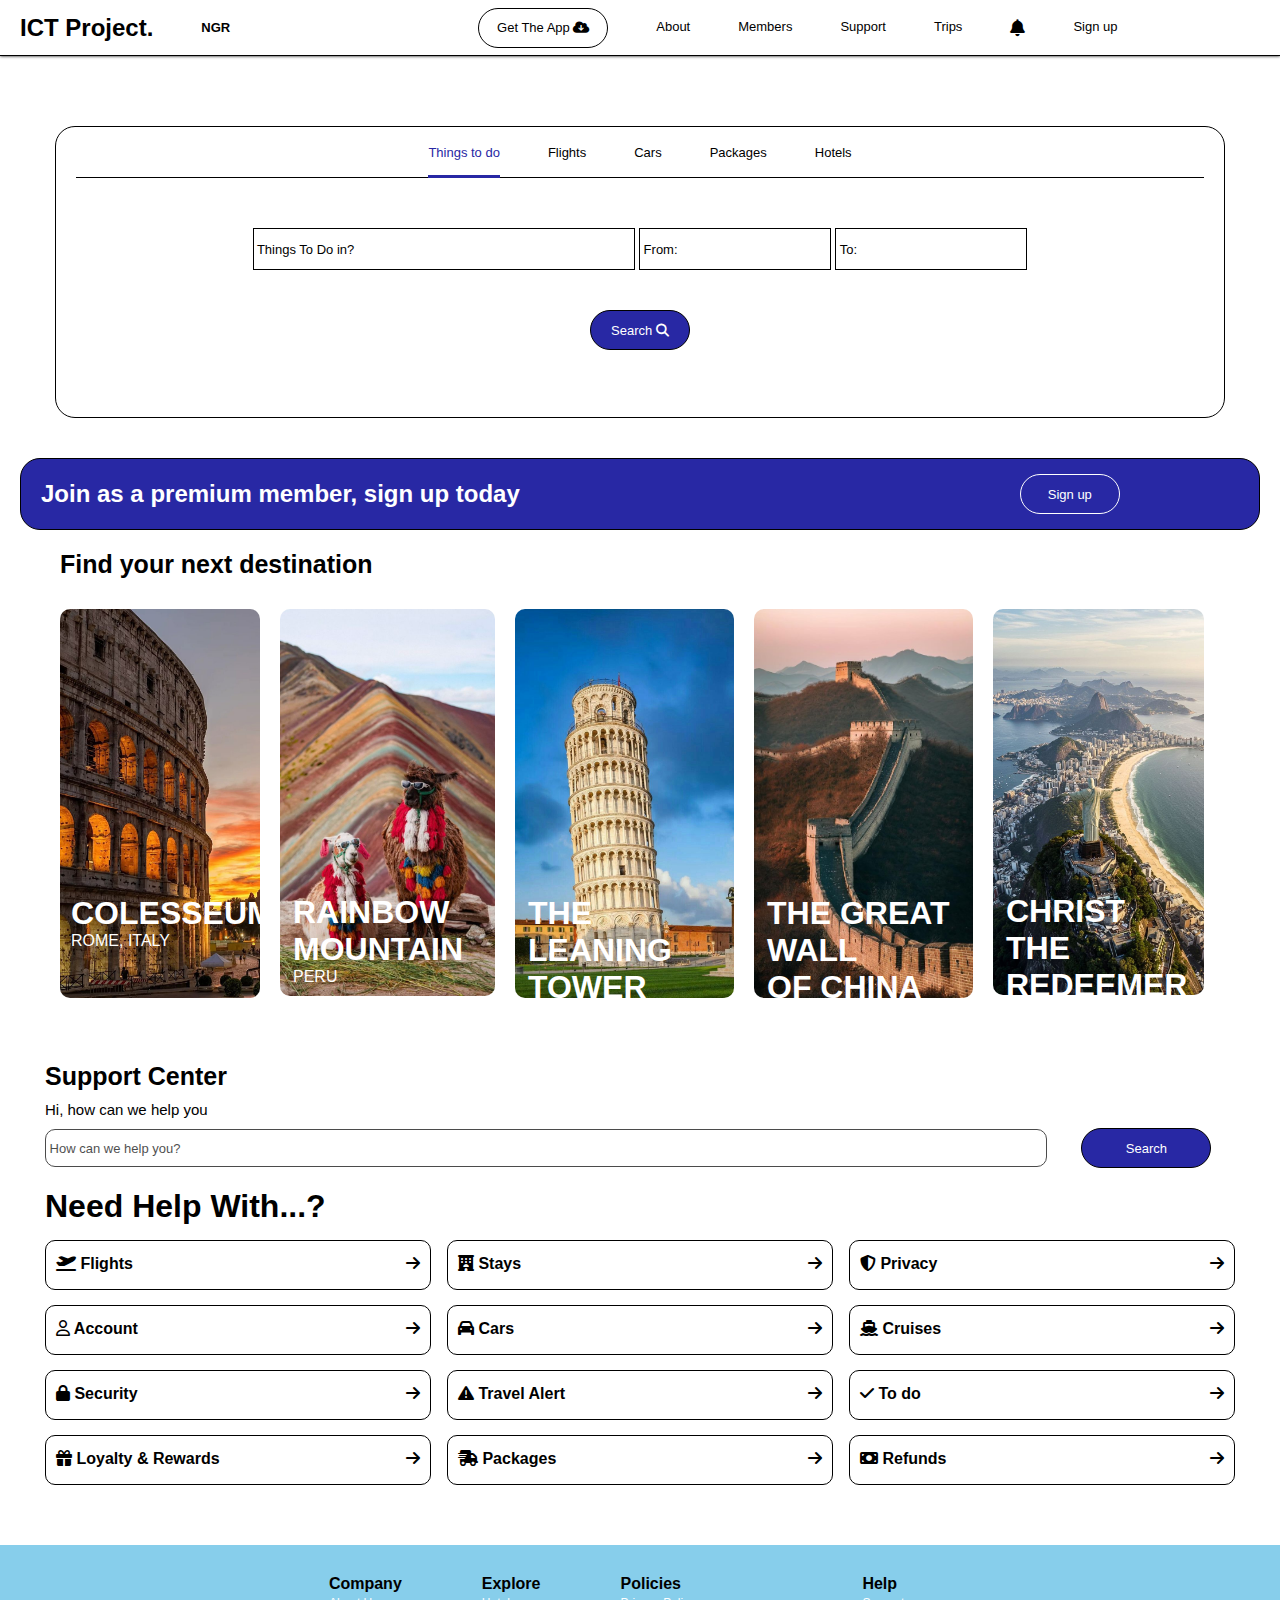
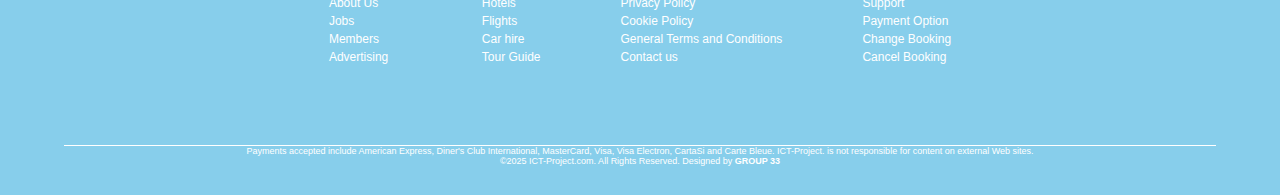
<file: index.html>
<!DOCTYPE html>
<html lang="en">
<head>
    <meta charset="UTF-8">
    <meta name="viewport" content="width=device-width, initial-scale=1.0">
    <title>Document</title>
    <link rel="stylesheet" 
    href="https://cdnjs.cloudflare.com/ajax/libs/font-awesome/6.7.2/css/all.min.css" 
    integrity="sha512-Evv84Mr4kqVGRNSgIGL/F/aIDqQb7xQ2vcrdIwxfjThSH8CSR7PBEakCr51Ck+w+/U6swU2Im1vVX0SVk9ABhg==" 
    crossorigin="anonymous" referrerpolicy="no-referrer" />
</head>
<link rel="stylesheet" href="index.css">
<body>
    <nav>
        <h2 class="hh2"><a href="index.html">ICT Project.</a></h2>

        <a href="" class="aaa"><p style="font-size: 13px; cursor: pointer; " class="ji"><b>NGR</b></p> </a>

         <button class="btn">Get The App <i class="fa-solid fa-cloud-arrow-down"></i></button>
         <ul class="ul">
            <li style="font-size: 13px;"><a href="">About</a></li>
            <li><a href="">Members</a></li>  
            <li><a href="Supp.html">Support</a></li>
            <li><a href="Tri.html">Trips</a></li>
            <i class="fa-solid fa-bell"></i>
            <li><a href="sign.html">Sign up</a></li>
         </ul>

    </nav>


    <main class="mm">
        <div class="mm1">
        <ul class="ul2">
            <li><a href="" class="op">Things to do</a></li>
            <li><a href="Flights.html" class="pi">Flights</a></li>
            <li><a href="" class="pi">Cars</a></li>
            <li><a href="" class="pi">Packages</a></li>
             <li><a href="" class="pi">Hotels</a></li>
        </ul>

        <div class="inp">
        <input type="text" class="inn" value= " Things To Do in?" onclick="this.value=''" >
        <input type="text" class="inn2" value=" From:" onclick="this.value=' From: '" >
        <input type="text" class="inn3" value=" To:" onclick="this.value=' To: '" >
        </div>
        </div>

        <button class="btn2">Search <i class="fa-solid fa-magnifying-glass"></i></button>
    </main>

    <section>
        <div class="ss">
        <h2>Join as a premium member, sign up today </h2>
        <button class="btn3">Sign up</button>
        </div>
    </section>





    <section class="sec3">
        <h1 class="jo">Find your next destination</h1>
        <div class="nii">
   <div class="sect">
    <div class="ipsh">
        <a href="">
        <div class="pp">
            <div class="mi2">
                  <img src="./download (3).jpg" alt="">
            </div>
                <div class="extraimg">
                    <h1>COLESSEUM</h1>
                    <p>ROME, ITALY</p>
                </div>
        </div>
    </a>
    </div>



    <div class="ipsh2">
        <a href="">
        <div class="pp">
            <div class="mi">
                  <img src="./download (5).jpg" alt="">
            </div>
                <div class="extraimg2">
                    <h1>RAINBOW <br>MOUNTAIN</h1>
                    <p>PERU</p>
                </div>
            
        </div>
        </a>
    </div>



    <div class="ipsh3">
        <a href="">
       <div class="pp">
           <div class="mi">
              <img src="./La Célèbre tour de Pise en Italie.jpg" alt="">
            </div>
             <div class="extraimg2">
                <h1>THE LEANING <br>TOWER</h1>
                <p>PISA, ITALY</p>
             </div>
        
         </div>
        </a>
     </div>

     <div class="ipsh4">
        <a href="">
        <div class="pp">
            <div class="mi">
               <img src="./The Great Wall of China (1).jpg" alt="">
             </div>
              <div class="extraimg2">
                 <h1>THE GREAT WALL <br>OF CHINA</h1>
                 <p>CHINA  duhhh...</p>
              </div>
         
          </div>
        </a>
      </div>
 



<div class="ipsh5">
    <a href="">
    <div class="pp">
        <div class="mi">
           <img src="./Christ the Redeemer_ A Breathtaking View of Rio de Janeiro.jpg" alt="">
         </div>
          <div class="extraimg2">
             <h1>CHRIST<br>THE REDEEMER</h1>
             <p>RIO, BRAZIL</p>
          </div>
     
      </div>
    </a>
  </div>

</div>

</div>

    </section>





    <section class="aa">

        <div class="aa2">
        <h1>Support Center</h1>
        <p>Hi, how can we help you</p>
        <div class="aat">
        <input style="opacity: 0.7;" type="text" class="ino" value=" How can we help you?" onclick="this.value=' '">
        <button class="btn4">Search</button>
        </div>
        </div>

        <div class="sec">
            <h1>Need Help With...?</h1>

            <div class="iii">



                <div class="iic">
                    <a href="Flights.html">
                    <h4><i class="fa-solid fa-plane-departure"></i> Flights <i class="fa-solid fa-arrow-right"></i></h4>
                    </a>
                </div>

                 <div class="iic">
                    <a href="">
                    <h4><i class="fa-solid fa-hotel"></i> Stays<i class="fa-solid fa-arrow-right"></i></h4>
                    </a>
                </div>

                <div class="iic">
                    <a href="">
                    <h4><i class="fa-solid fa-shield-halved"></i> Privacy<i class="fa-solid fa-arrow-right"></i></h4>
                    </a>
                </div>




            </div>


            <div class="iii2">



                <div class="iic">
                    <a href="">
                    <h4><i class="fa-regular fa-user"></i> Account <i class="fa-solid fa-arrow-right"></i></h4>
                    </a>
                </div>

                 <div class="iic">
                    <a href="">
                    <h4><i class="fa-solid fa-car"></i> Cars<i class="fa-solid fa-arrow-right"></i></h4>
                    </a>
                </div>

                <div class="iic">
                    <a href="">
                    <h4><i class="fa-solid fa-ship"></i> Cruises<i class="fa-solid fa-arrow-right"></i></h4>
                    </a>
                </div>




            </div>



            <div class="iii3">



                <div class="iic">
                    <a href="">
                    <h4><i class="fa-solid fa-lock"></i> Security <i class="fa-solid fa-arrow-right"></i></h4>
                    </a>
                </div>

                 <div class="iic">
                    <a href="">
                    <h4><i class="fa-solid fa-triangle-exclamation"></i> Travel Alert<i class="fa-solid fa-arrow-right"></i></h4>
                    </a>
                </div>

                <div class="iic">
                    <a href="">
                    <h4><i class="fa-solid fa-check"></i> To do<i class="fa-solid fa-arrow-right"></i></h4>
                    </a>
                </div>




            </div>

            <div class="iii4">



                <div class="iic">
                    <a href="">
                    <h4><i class="fa-solid fa-gift"></i> Loyalty & Rewards<i class="fa-solid fa-arrow-right"></i></h4>
                    </a>
                </div>

                 <div class="iic">
                    <a href="">
                    <h4><i class="fa-solid fa-truck-fast"></i> Packages<i class="fa-solid fa-arrow-right"></i></h4>
                    </a>
                </div>

                <div class="iic">
                    <a href="">
                    <h4><i class="fa-solid fa-money-bill"></i> Refunds<i class="fa-solid fa-arrow-right"></i></h4>
                    </a>
                </div>




            </div>

            

        </div>
    </section>



    <footer>
        <div class="las">
            <div class="las2">
                
            <ul class="ul01">
                <li><b>Company</b></li>
                <li><a href="coming.html">About Us</a></li>
                <li><a href="coming.html">Jobs</a></li>
                <li><a href="">Members</a></li>
                <li><a href="coming.html">Advertising</a></li>
            </ul>

            <ul class="ul02">
                <li><b>Explore</b></li>
                <li><a href="coming.html">Hotels</a></li>
                <li><a href="Flights.html">Flights</a></li>
                <li><a href="coming.html">Car hire</a></li>
                <li><a href="coming.html">Tour Guide</a></li>
            </ul>

            <ul class="ul03">
                <li><b>Policies</b></li>
                <li><a href="coming.html">Privacy Policy</a></li>
                <li><a href="coming.html">Cookie Policy</a></li>
                <li><a href="coming.html">General Terms and Conditions</a></li>
                <li><a href="coming.html">Contact us</a></li>
            </ul>

            <ul class="ul04">
                <li><b>Help</b></li>
                <li><a href="Supp.html">Support</a></li>
                <li><a href="coming.html">Payment Option</a></li>
                <li><a href="coming.html">Change Booking</a></li>
                <li><a href="coming.html">Cancel Booking</a></li>
            </ul>

        </div>

        <div class="end">
            <p>Payments accepted include American Express, Diner's Club International, MasterCard, Visa, Visa Electron, CartaSi and Carte Bleue. ICT-Project. is not responsible for content on external Web sites.</p>
            <p> ©2025 ICT-Project.com. All Rights Reserved. Designed by <b>GROUP 33</b></p>
        </div>
        </div>
    </footer>
</body>
</html>
</file>
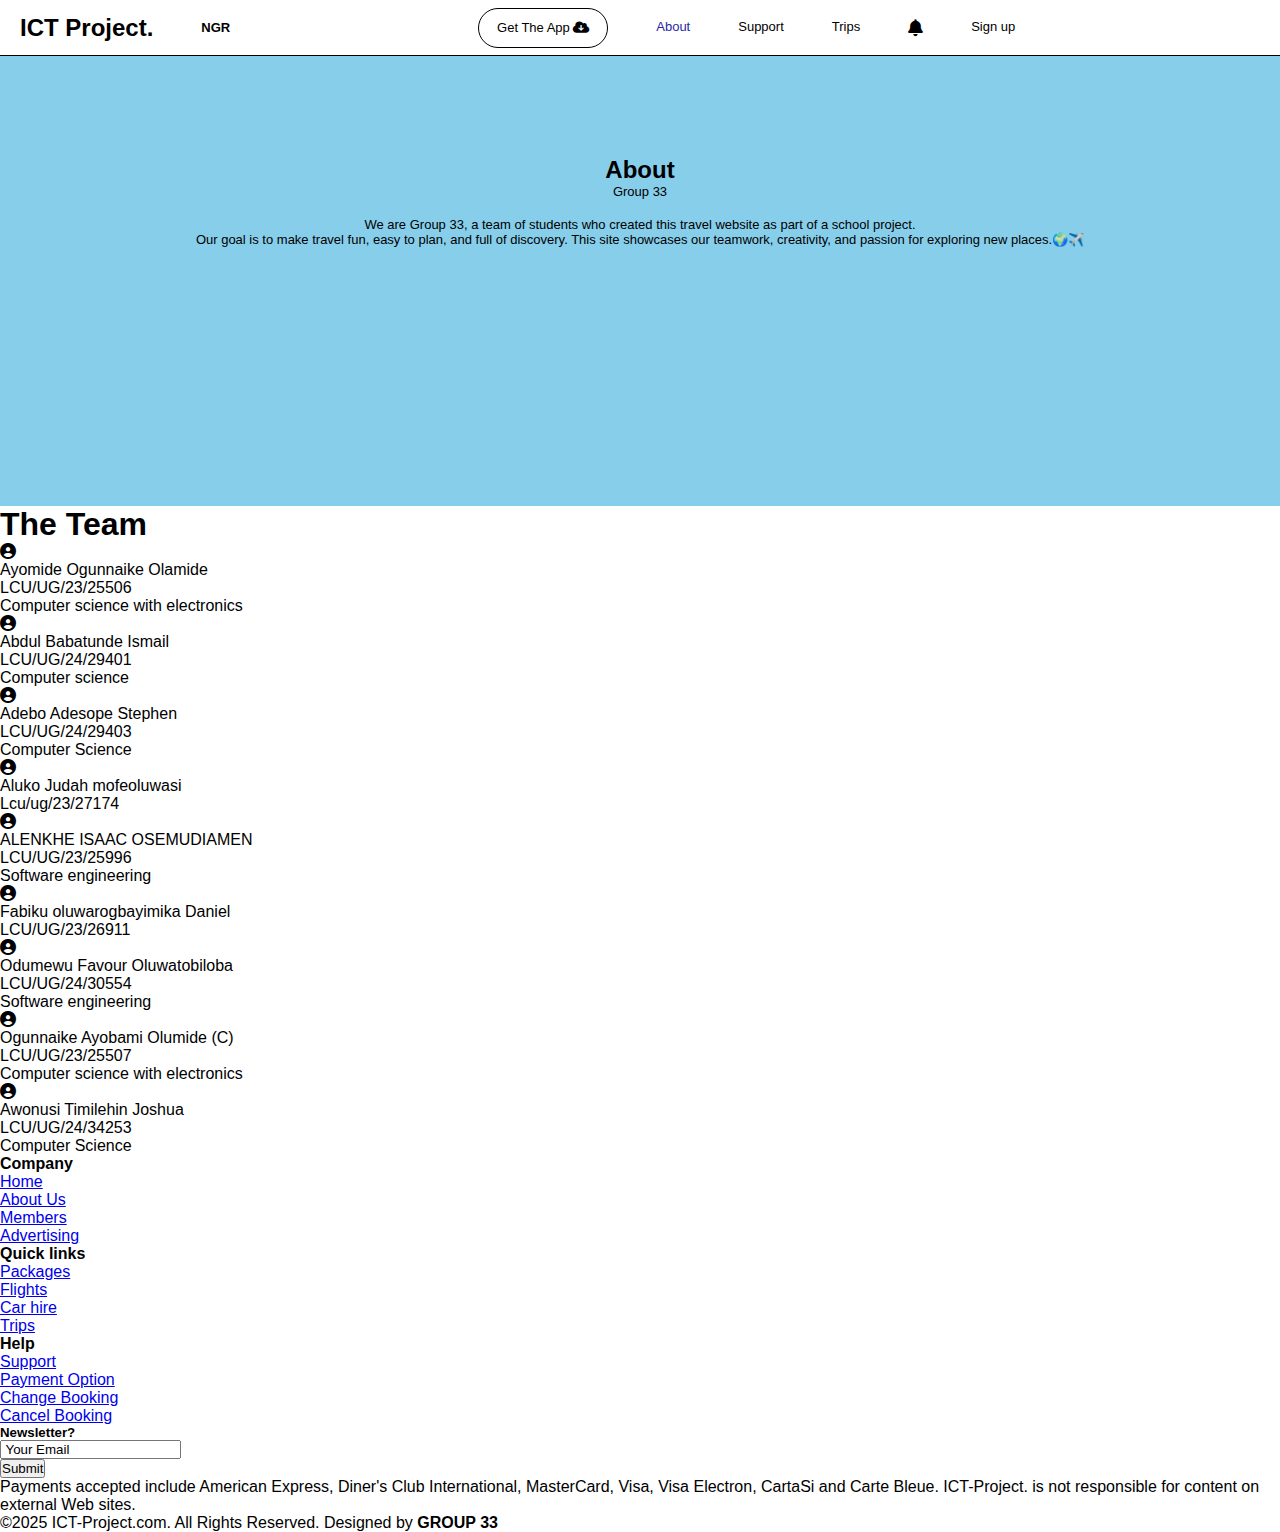
<file: about.html>
<!DOCTYPE html>
<html lang="en">
<head>
    <meta charset="UTF-8">
    <meta name="viewport" content="width=device-width, initial-scale=1.0">
    <title>Document</title>
    <link rel="stylesheet" href="about.css">
        <link rel="stylesheet" 
    href="https://cdnjs.cloudflare.com/ajax/libs/font-awesome/6.7.2/css/all.min.css" 
    integrity="sha512-Evv84Mr4kqVGRNSgIGL/F/aIDqQb7xQ2vcrdIwxfjThSH8CSR7PBEakCr51Ck+w+/U6swU2Im1vVX0SVk9ABhg==" 
    crossorigin="anonymous" referrerpolicy="no-referrer" />
</head>
<body>
            <nav>
        <h2 class="hh2"><a href="index.html">ICT Project.</a></h2>

        <a href="" class="aaa"><p style="font-size: 13px; cursor: pointer; " class="ji"><b>NGR</b></p> </a>

         <button class="btn" onclick="myFunn()">Get The App <i class="fa-solid fa-cloud-arrow-down"></i></button>
         <script>
              function myFunn() {
              alert("No app yet");
               }
            </script>
         <ul class="ul">
            <li style="font-size: 13px;"><a href="" style="color: rgb(40, 40, 164);">About</a></li>
            <!-- <li><a href="">Members</a></li>   -->
            <li><a href="Supp.html">Support</a></li>
            <li><a href="Tri.html">Trips</a></li>
            <i class="fa-solid fa-bell"></i>
            <li><a href="sign.html">Sign up</a></li>
         </ul>

    </nav>


    <main>
        <h1>About</h1>
        <p>Group 33</p>
        <br>
        <p>We are Group 33, a team of students who created this travel website as part of a school project. <br>
             Our goal is to make travel fun, easy to plan, and full of discovery. This site showcases our teamwork, creativity, and passion for exploring new places.🌍✈️
        </p>
    </main>

    <section class="sec1">
        <h1>The Team</h1>
        
        <div class="cont">
            <div class="const1">
            <i class="fa-solid fa-circle-user"></i>
            <p>Ayomide Ogunnaike Olamide <br>
               LCU/UG/23/25506 <br>
               Computer science with electronics</p>
               </div>

               <div class="const2">
                <i class="fa-solid fa-circle-user"></i>
                <p>Abdul Babatunde Ismail <br>
                   LCU/UG/24/29401 <br>
                   Computer science</p>
               </div>


               <div class="const3">
                 <i class="fa-solid fa-circle-user"></i>
                 <p>Adebo Adesope Stephen <br>
                   LCU/UG/24/29403  <br>
                   Computer Science</p>
               </div>

        </div>

                <div class="cont2">
            <div class="const1">
            <i class="fa-solid fa-circle-user"></i>
            <p>Aluko Judah mofeoluwasi <br>
               Lcu/ug/23/27174</p>
               </div>


                <div class="const2">
                 <i class="fa-solid fa-circle-user"></i>
                 <p>ALENKHE ISAAC OSEMUDIAMEN <br>
                    LCU/UG/23/25996 <br>
                    Software engineering</p>
               </div>

               <div class="const3">
                <i class="fa-solid fa-circle-user"></i>
                <p>Fabiku oluwarogbayimika Daniel <br>
                   LCU/UG/23/26911</p>
               </div> 
        </div>




        <div class="cont3">
            
            <div class="const1">
            <i class="fa-solid fa-circle-user"></i>
            <p>Odumewu Favour Oluwatobiloba <br>
               LCU/UG/24/30554 <br>
               Software engineering</p>
               
        </div>
            <div class="const1">
            <i class="fa-solid fa-circle-user"></i>
            <p>Ogunnaike Ayobami Olumide (C)<br>
               LCU/UG/23/25507 <br>
               Computer science with electronics</p>
               </div>

                        <div class="const1">
                <i class="fa-solid fa-circle-user"></i>
                <p>Awonusi Timilehin Joshua<br>
                   LCU/UG/24/34253 <br>
                   Computer Science</p>
               </div> 

            
        </div>
    </section>


        <footer>
        <div class="las">
          <div class="las">
            <div class="las2">
                
            <ul class="ul01">
                <li><b>Company</b></li>
                <li><a href="index.html">Home</a></li>
                <li><a href="about.html">About Us</a></li>
                <li><a href="about.html">Members</a></li>
                <li><a href="coming.html">Advertising</a></li>
            </ul>

            <ul class="ul02">
                <li><b>Quick links</b></li>
                <li><a href="pack.html">Packages</a></li>
                <li><a href="Flights.html">Flights</a></li>
                <li><a href="cars.html">Car hire</a></li>
                <li><a href="Tri.html">Trips</a></li>
            </ul>

            <ul class="ul04">
                <li><b>Help</b></li>
                <li><a href="Supp.html">Support</a></li>
                <li><a href="coming.html">Payment Option</a></li>
                <li><a href="coming.html">Change Booking</a></li>
                <li><a href="coming.html">Cancel Booking</a></li>
            </ul>

        

                    <div class="let">
                <h5>Newsletter?</h5>
                <input type="text" value=" Your Email" onclick="this.value=''"> <br>
                <a href="" class="btn5"><Button class="btn5" onclick="myFunction()">Submit</Button></a>
            </div>

            <script>
              function myFunction() {
              alert("Thanks for Subscribing\nLetters would be sent to your email");
               }
            </script>

        </div>
        </div>

        <div class="end">
            <p>Payments accepted include American Express, Diner's Club International, MasterCard, Visa, Visa Electron, CartaSi and Carte Bleue. ICT-Project. is not responsible for content on external Web sites.</p>
            <p> ©2025 ICT-Project.com. All Rights Reserved. Designed by <b>GROUP 33</b></p>
        </div>
        </div>
    </footer>

</body>
</html>
</file>
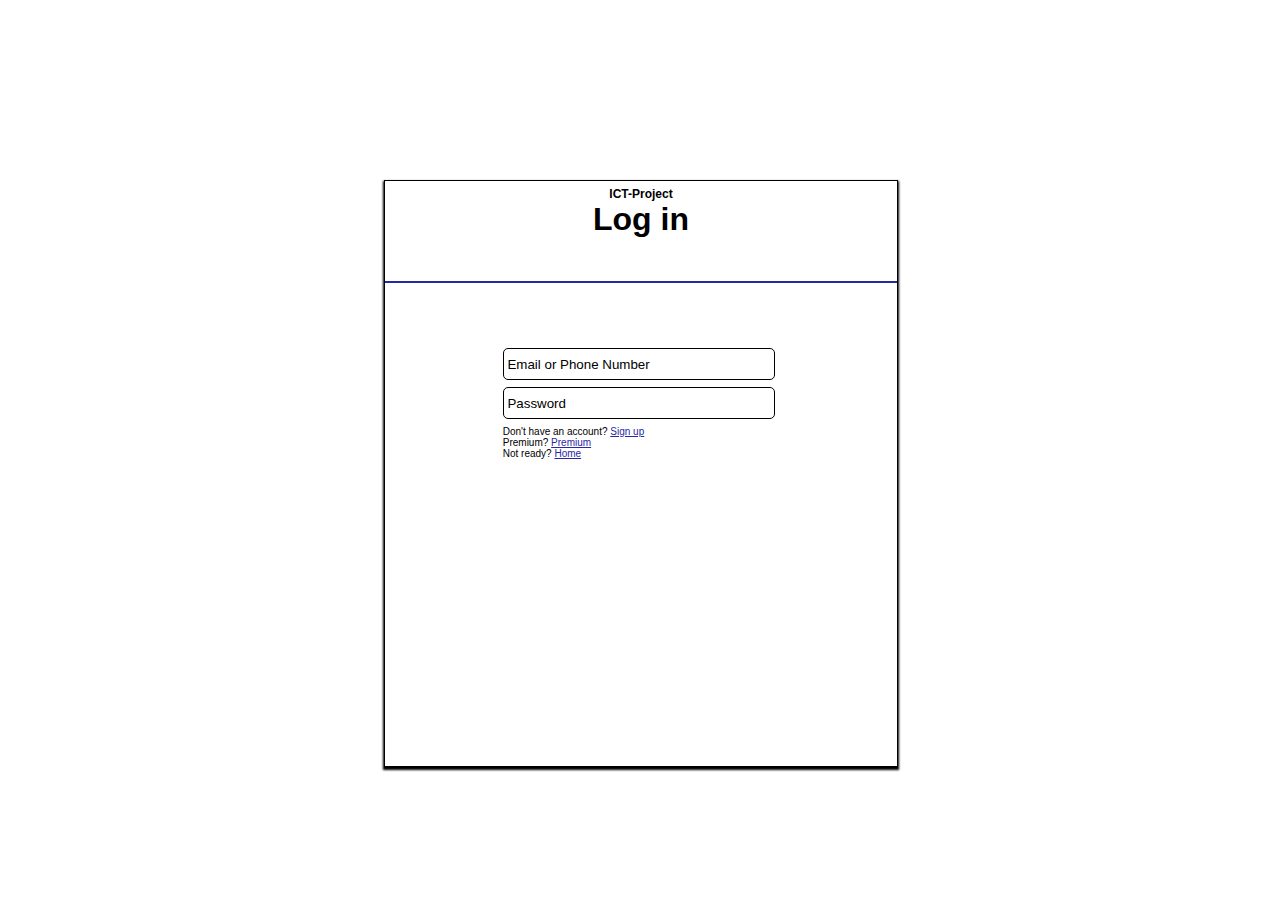
<file: acs.html>
<!DOCTYPE html>
<html lang="en">
<head>
    <meta charset="UTF-8">
    <meta name="viewport" content="width=device-width, initial-scale=1.0">
    <title>Document</title>
</head>
<link rel="stylesheet" href="acs.css">
<body>
    <div class="all">
        <h1 class="p2">ICT-Project</h1>
    <h1 class="p">Log in</h1>
    <div class="inp">
    <div class="inp1">
        <input type="text" value=" Email or Phone Number" onclick="this.value=''">
    </div>
    <div class="inp2">
        <input type="text" value=" Password" onclick="this.value=''">
    </div>

    
    <p>Don't have an account? <a href="sig.html">Sign up</a></p>
    <p>Premium? <a href="">Premium</a></p>
    <p>Not ready? <a href="index.html">Home</a></p>
    </div>
    </div>
</body>
</html>
</file>
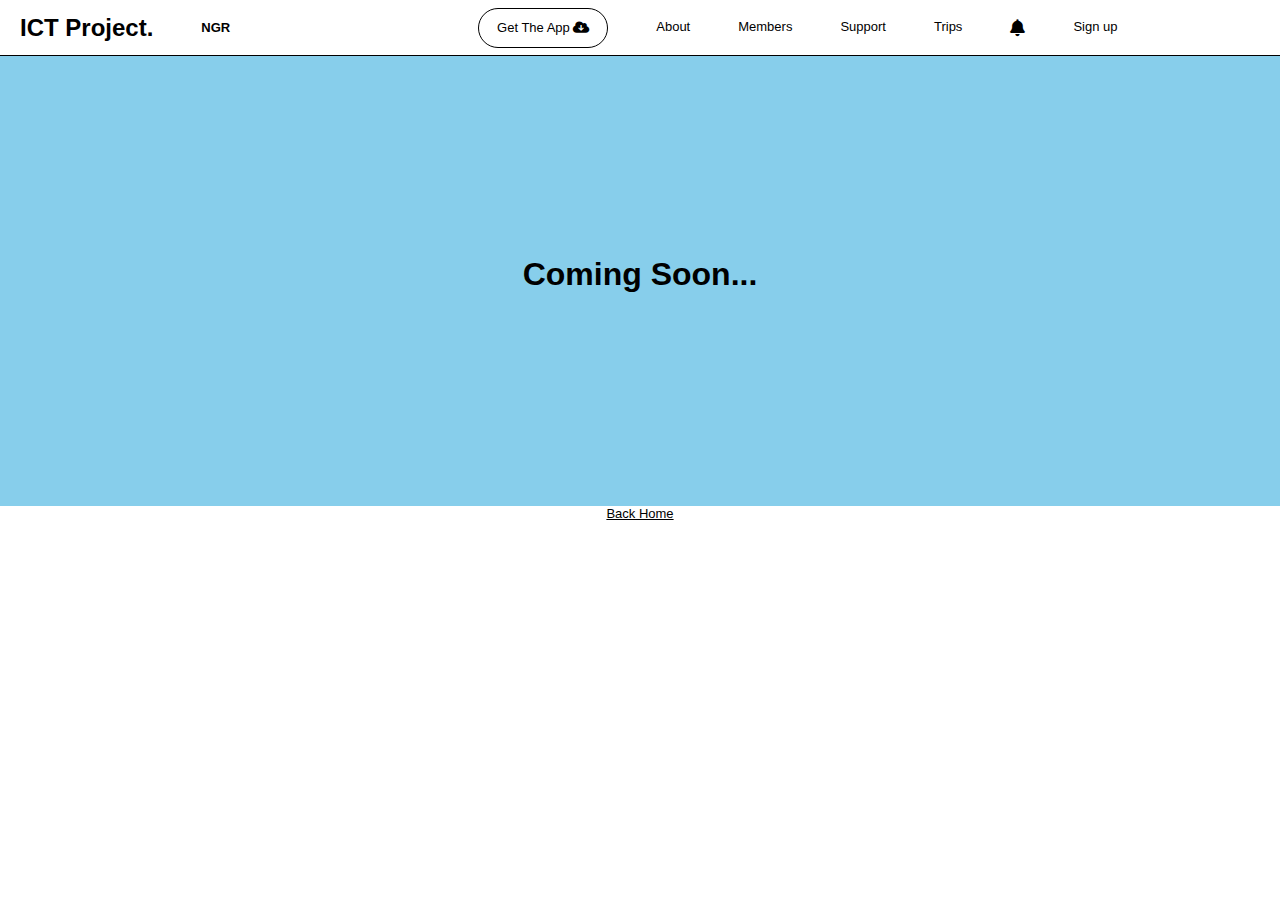
<file: coming.html>
<!DOCTYPE html>
<html lang="en">
<head>
    <meta charset="UTF-8">
    <meta name="viewport" content="width=device-width, initial-scale=1.0">
    <title>Document</title>
</head>
    <link rel="stylesheet" 
    href="https://cdnjs.cloudflare.com/ajax/libs/font-awesome/6.7.2/css/all.min.css" 
    integrity="sha512-Evv84Mr4kqVGRNSgIGL/F/aIDqQb7xQ2vcrdIwxfjThSH8CSR7PBEakCr51Ck+w+/U6swU2Im1vVX0SVk9ABhg==" 
    crossorigin="anonymous" referrerpolicy="no-referrer" />
<link rel="stylesheet" href="coming.css">
<body>
        <nav>
        <h2 class="hh2"><a href="index.html">ICT Project.</a></h2>

        <a href="" class="aaa"><p style="font-size: 13px; cursor: pointer; " class="ji"><b>NGR</b></p> </a>

         <button class="btn">Get The App <i class="fa-solid fa-cloud-arrow-down"></i></button>
         <ul class="ul">
            <li style="font-size: 13px;"><a href="">About</a></li>
            <li><a href="">Members</a></li>  
            <li><a href="Supp.html">Support</a></li>
            <li><a href="Tri.html">Trips</a></li>
            <i class="fa-solid fa-bell"></i>
            <li><a href="sign.html">Sign up</a></li>
         </ul>

    </nav>


    <main>
        <h1>Coming Soon...</h1>
        
    </main>
    <div class="pp"><a href="index.html">Back Home</a></div>
</body>
</html>
</file>
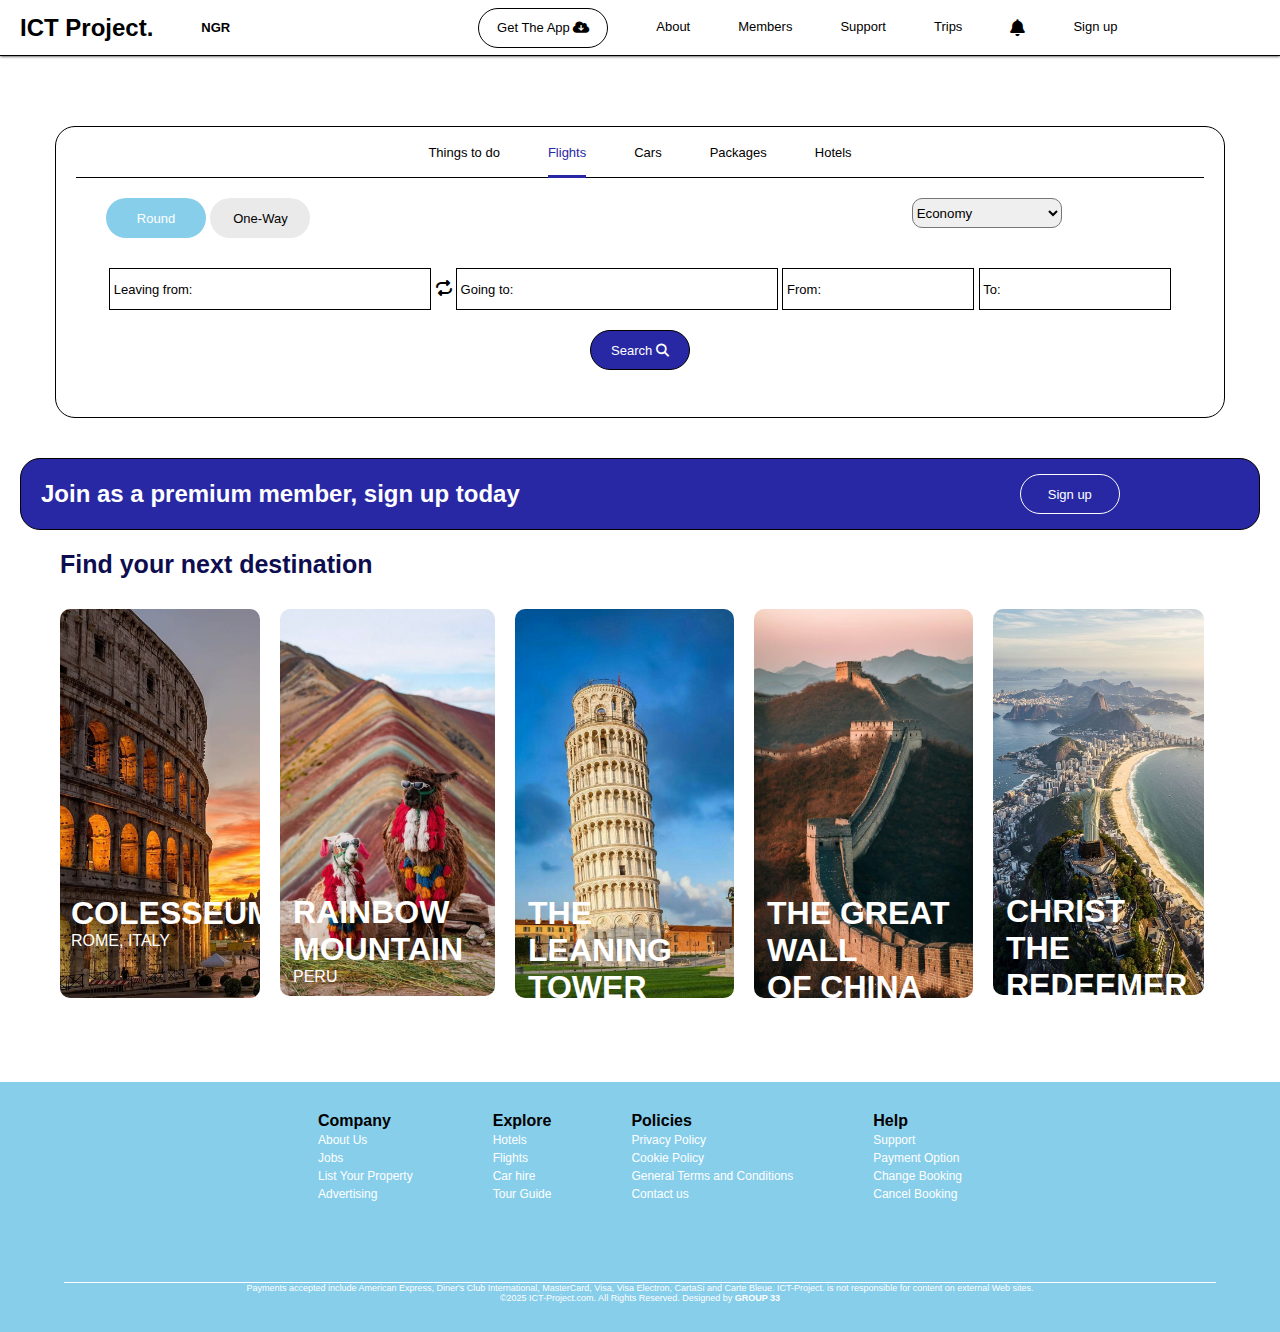
<file: Flights.html>
<!DOCTYPE html>
<html lang="en">
<head>
    <meta charset="UTF-8">
    <meta name="viewport" content="width=device-width, initial-scale=1.0">
    <title>Document</title>
    <link rel="stylesheet" href="flight.css">
    <link rel="stylesheet" 
    href="https://cdnjs.cloudflare.com/ajax/libs/font-awesome/6.7.2/css/all.min.css" 
    integrity="sha512-Evv84Mr4kqVGRNSgIGL/F/aIDqQb7xQ2vcrdIwxfjThSH8CSR7PBEakCr51Ck+w+/U6swU2Im1vVX0SVk9ABhg==" 
    crossorigin="anonymous" referrerpolicy="no-referrer" />
</head>
<body>
        <nav>
        <h2 class="hh2"><a href="index.html">ICT Project.</a></h2>
        <a href="" class="aaa"><p style="font-size: 13px; cursor: pointer; " class="ji"><b>NGR</b></p> </a>

         <button class="btn">Get The App <i class="fa-solid fa-cloud-arrow-down"></i></button>
         <ul class="ul">
            <li style="font-size: 13px;"><a href="">About</a></li>
            <li><a href="">Members</a></li>  
            <li><a href="Supp.html">Support</a></li>
            <li><a href="Tri.html">Trips</a></li>
            <i class="fa-solid fa-bell"></i>
            <li><a href="sign.html">Sign up</a></li>
         </ul>

    </nav>


    <main class="mm">
        <div class="mm1">
        <ul class="ul2">
            <li><a href="index.html" class="pi">Things to do</a></li>
            <li><a href="" class="op">Flights</a></li>
            <li><a href="" class="pi">Cars</a></li>
            <li><a href="" class="pi">Packages</a></li>
             <li><a href="" class="pi">Hotels</a></li>
        </ul>

        <div class="btns">
            <div class="bbb">
            <a href=""><button class="bbt">Round</button></a>
            <a href="one.html"><button class="bad">One-Way</button></a>
            </div>
            <label for="cars" style="color: white;" >Select A Class:
                    <select>
                      <option>Economy</option>
                      <option >Economy +</option>
                      <option >Business</option>
                      <option>First Class</option>
                      <option>Presidential</option>
                    </select>
                </label>
        </div>
        <!-- <br> -->
        <div class="inp">
        <input type="text" class="inn" value= " Leaving from: " onclick="this.value=' Leaving from: '" >
        <i class="fa-solid fa-repeat"></i>
        <input type="text" class="inn" value=" Going to: " onclick="this.value=' Going to: '">
        <input type="text" class="inn2" value=" From:" onclick="this.value=' Departing: '" >
        <input type="text" class="inn2" value=" To:" onclick="this.value=' Returning: '" >
        </div>
        </div>

        <button class="btn2">Search <i class="fa-solid fa-magnifying-glass"></i></button>
    </main>




      <section>
        <div class="ss">
        <h2>Join as a premium member, sign up today </h2>
        <button class="btn3">Sign up</button>
        </div>
    </section>





    <section class="sec3">
        <h1 class="jo">Find your next destination</h1>
        <div class="nii">
   <div class="sect">
    <div class="ipsh">
        <a href="">
        <div class="pp">
            <div class="mi2">
                  <img src="./download (3).jpg" alt="">
            </div>
                <div class="extraimg">
                    <h1>COLESSEUM</h1>
                    <p>ROME, ITALY</p>
                </div>
        </div>
    </a>
    </div>



    <div class="ipsh2">
        <a href="">
        <div class="pp">
            <div class="mi">
                  <img src="./download (5).jpg" alt="">
            </div>
                <div class="extraimg2">
                    <h1>RAINBOW <br>MOUNTAIN</h1>
                    <p>PERU</p>
                </div>
            
        </div>
        </a>
    </div>



    <div class="ipsh3">
        <a href="">
       <div class="pp">
           <div class="mi">
              <img src="./La Célèbre tour de Pise en Italie.jpg" alt="">
            </div>
             <div class="extraimg2">
                <h1>THE LEANING <br>TOWER</h1>
                <p>PISA, ITALY</p>
             </div>
        
         </div>
        </a>
     </div>

     <div class="ipsh4">
        <a href="">
        <div class="pp">
            <div class="mi">
               <img src="./The Great Wall of China (1).jpg" alt="">
             </div>
              <div class="extraimg2">
                 <h1>THE GREAT WALL <br>OF CHINA</h1>
                 <p>CHINA  duhhh...</p>
              </div>
         
          </div>
        </a>
      </div>
 



<div class="ipsh5">
    <a href="">
    <div class="pp">
        <div class="mi">
           <img src="./Christ the Redeemer_ A Breathtaking View of Rio de Janeiro.jpg" alt="">
         </div>
          <div class="extraimg2">
             <h1>CHRIST<br>THE REDEEMER</h1>
             <p>RIO, BRAZIL</p>
          </div>
     
      </div>
    </a>
  </div>

</div>

</div>

    </section>






    <footer>
        <div class="las">
            <div class="las2">
                
            <ul class="ul01">
                <li><b>Company</b></li>
                <li><a href="coming.html">About Us</a></li>
                <li><a href="coming.html">Jobs</a></li>
                <li><a href="coming.html">List Your Property</a></li>
                <li><a href="coming.html">Advertising</a></li>
            </ul>

            <ul class="ul02">
                <li><b>Explore</b></li>
                <li><a href="coming.html">Hotels</a></li>
                <li><a href="Flights.html">Flights</a></li>
                <li><a href="coming.html">Car hire</a></li>
                <li><a href="coming.html">Tour Guide</a></li>
            </ul>

            <ul class="ul03">
                <li><b>Policies</b></li>
                <li><a href="coming.html">Privacy Policy</a></li>
                <li><a href="coming.html">Cookie Policy</a></li>
                <li><a href="coming.html">General Terms and Conditions</a></li>
                <li><a href="coming.html">Contact us</a></li>
            </ul>

            <ul class="ul04">
                <li><b>Help</b></li>
                <li><a href="Supp.html">Support</a></li>
                <li><a href="coming.html">Payment Option</a></li>
                <li><a href="coming.html">Change Booking</a></li>
                <li><a href="coming.html">Cancel Booking</a></li>
            </ul>

        </div>

        <div class="end">
            <p>Payments accepted include American Express, Diner's Club International, MasterCard, Visa, Visa Electron, CartaSi and Carte Bleue. ICT-Project. is not responsible for content on external Web sites.</p>
            <p> ©2025 ICT-Project.com. All Rights Reserved. Designed by <b>GROUP 33</b></p>
        </div>
        </div>
    </footer>


</body>
</html>
</file>
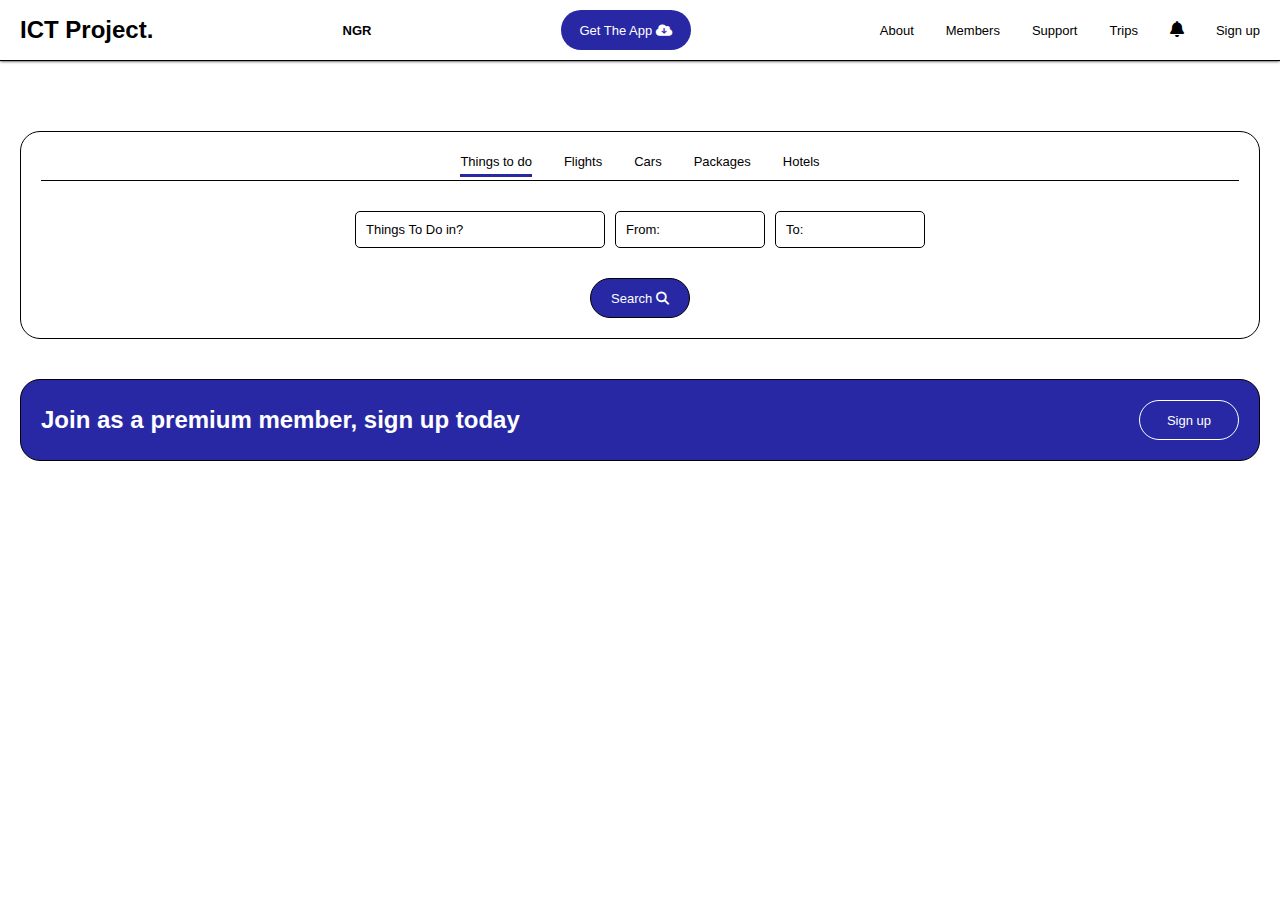
<file: hold.html>
<!DOCTYPE html>
<html lang="en">
<head>
  <meta charset="UTF-8" />
  <meta name="viewport" content="width=device-width, initial-scale=1.0"/>
  <title>Responsive Travel Site</title>
  <link rel="stylesheet" href="https://cdnjs.cloudflare.com/ajax/libs/font-awesome/6.7.2/css/all.min.css" />
  <style>
    * {
      padding: 0;
      margin: 0;
      box-sizing: border-box;
      font-family: 'Poppins', sans-serif;
    }

    :root {
      --primary-color: black;
      --seconday-color: white;
      --btn-color: rgb(40, 40, 164);
    }

    body {
      background-color: var(--seconday-color);
    }

    nav {
      display: flex;
      justify-content: space-between;
      align-items: center;
      padding: 10px 20px;
      border-bottom: 1px solid black;
      box-shadow: 0px 0px 3px 0px var(--primary-color);
    }

    nav h2 a {
      color: var(--primary-color);
      text-decoration: none;
    }

    .right-nav {
      display: flex;
      align-items: center;
      gap: 10px;
    }

    .ngr {
      font-size: 13px;
      color: var(--primary-color);
      text-decoration: none;
    }

    .hamburger {
      display: none;
      font-size: 22px;
      cursor: pointer;
    }

    .btn {
      width: 130px;
      height: 40px;
      background-color: var(--btn-color);
      color: white;
      border-radius: 30px;
      font-size: 13px;
      border: none;
      transition: 0.3s;
    }

    .btn:hover {
      background-color: black;
    }

    .ul {
      display: flex;
      gap: 2rem;
      list-style: none;
    }

    .ul a {
      color: var(--primary-color);
      text-decoration: none;
      font-size: 13px;
    }

    .ul a:hover {
      color: var(--btn-color);
    }

    .mm {
      border: 1px solid var(--primary-color);
      border-radius: 20px;
      text-align: center;
      margin: 70px 20px 0px 20px;
      padding: 20px;
    }

    .ul2 {
      list-style: none;
      display: flex;
      gap: 2rem;
      justify-content: center;
      border-bottom: 1px solid var(--primary-color);
      padding-bottom: 10px;
    }

    .ul2 a {
      text-decoration: none;
      color: var(--primary-color);
      font-size: 13px;
    }

    .op {
      color: var(--btn-color);
      border-bottom: 3px solid var(--btn-color);
      padding-bottom: 5px;
    }

    .inp {
      display: flex;
      gap: 10px;
      justify-content: center;
      margin: 30px 0;
      flex-wrap: wrap;
    }

    input[type="text"] {
      padding: 10px;
      border: 1.5px solid var(--primary-color);
      font-size: 13px;
      border-radius: 5px;
    }

    .inn {
      width: 250px;
    }

    .inn2, .inn3 {
      width: 150px;
    }

    .btn2 {
      width: 100px;
      height: 40px;
      border-radius: 30px;
      font-size: 13px;
      border: 1px solid var(--primary-color);
      background-color: var(--btn-color);
      color: white;
      margin: 0 auto;
      display: block;
    }

    .ss {
      margin: 40px 20px;
      border: 1px solid var(--primary-color);
      border-radius: 20px;
      background-color: var(--btn-color);
      padding: 20px;
      color: white;
      display: flex;
      justify-content: space-between;
      align-items: center;
      flex-wrap: wrap;
    }

    .btn3 {
      width: 100px;
      height: 40px;
      border-radius: 30px;
      font-size: 13px;
      border: 1px solid white;
      background-color: var(--btn-color);
      color: white;
    }

    @media (max-width: 768px) {
      nav {
        flex-wrap: wrap;
        justify-content: space-between;
      }

      .hamburger {
        display: block;
      }

      .ul {
        display: none;
        flex-direction: column;
        width: 100%;
        margin-top: 10px;
        text-align: left;
      }

      .ul.active {
        display: flex;
      }

      .btn {
        margin-top: 10px;
        width: 100%;
      }

      .ss {
        flex-direction: column;
        gap: 1rem;
      }

      .inp {
        flex-direction: column;
        align-items: center;
      }

      .inn, .inn2, .inn3 {
        width: 90%;
      }
    }
  </style>
</head>
<body>
  <nav>
    <h2><a href="index.html">ICT Project.</a></h2>
    <div class="right-nav">
      <a href="#" class="ngr"><b>NGR</b></a>
      <div class="hamburger" onclick="toggleMenu()">
        <i class="fa-solid fa-bars"></i>
      </div>
    </div>
    <button class="btn">Get The App <i class="fa-solid fa-cloud-arrow-down"></i></button>
    <ul class="ul" id="nav-links">
      <li><a href="#">About</a></li>
      <li><a href="#">Members</a></li>
      <li><a href="Supp.html">Support</a></li>
      <li><a href="Tri.html">Trips</a></li>
      <li><i class="fa-solid fa-bell"></i></li>
      <li><a href="sign.html">Sign up</a></li>
    </ul>
  </nav>

  <main class="mm">
    <ul class="ul2">
      <li><a href="#" class="op">Things to do</a></li>
      <li><a href="#" class="pi">Flights</a></li>
      <li><a href="#" class="pi">Cars</a></li>
      <li><a href="#" class="pi">Packages</a></li>
      <li><a href="#" class="pi">Hotels</a></li>
    </ul>
    <div class="inp">
      <input type="text" class="inn" value="Things To Do in?" onclick="this.value=''" />
      <input type="text" class="inn2" value="From:" onclick="this.value=''" />
      <input type="text" class="inn3" value="To:" onclick="this.value=''" />
    </div>
    <button class="btn2">Search <i class="fa-solid fa-magnifying-glass"></i></button>
  </main>

  <section class="ss">
    <h2>Join as a premium member, sign up today</h2>
    <button class="btn3">Sign up</button>
  </section>

  <script>
    function toggleMenu() {
      const nav = document.getElementById("nav-links");
      nav.classList.toggle("active");
    }
  </script>
</body>
</html>
</file>
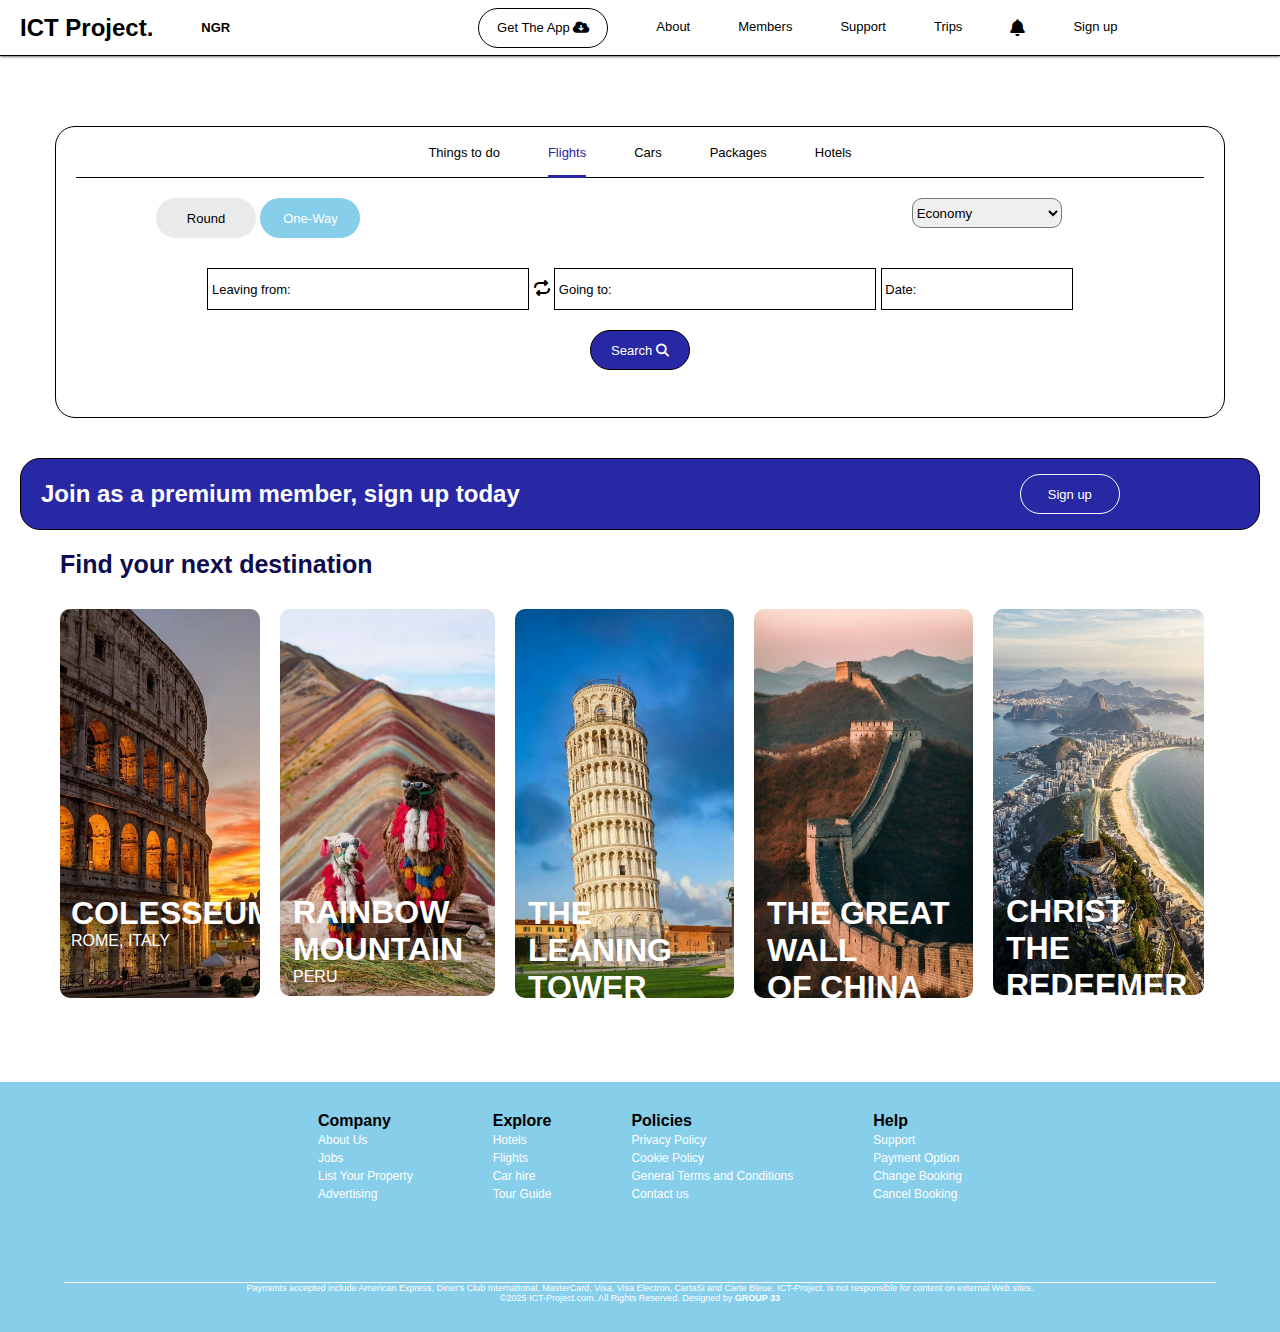
<file: one.html>
<!DOCTYPE html>
<html lang="en">
<head>
    <meta charset="UTF-8">
    <meta name="viewport" content="width=device-width, initial-scale=1.0">
    <title>Document</title>
    <link rel="stylesheet" href="one.css">
    <link rel="stylesheet" 
    href="https://cdnjs.cloudflare.com/ajax/libs/font-awesome/6.7.2/css/all.min.css" 
    integrity="sha512-Evv84Mr4kqVGRNSgIGL/F/aIDqQb7xQ2vcrdIwxfjThSH8CSR7PBEakCr51Ck+w+/U6swU2Im1vVX0SVk9ABhg==" 
    crossorigin="anonymous" referrerpolicy="no-referrer" />
</head>
<body>
        <nav>
        <h2 class="hh2"><a href="index.html">ICT Project.</a></h2>
        <a href="" class="aaa"><p style="font-size: 13px; cursor: pointer; " class="ji"><b>NGR</b></p> </a> 

         <button class="btn">Get The App <i class="fa-solid fa-cloud-arrow-down"></i></button>
         <ul class="ul">
            <li style="font-size: 13px;"><a href="">About</a></li>
            <li><a href="">Members</a></li>  
            <li><a href="Supp.html">Support</a></li>
            <li><a href="Tri.html">Trips</a></li>
            <i class="fa-solid fa-bell"></i>
            <li><a href="sign.html">Sign up</a></li>
         </ul>

    </nav>


    <main class="mm">
        <div class="mm1">
        <ul class="ul2">
            <li><a href="index.html" class="pi">Things to do</a></li>
            <li><a href="" class="op">Flights</a></li>
            <li><a href="" class="pi">Cars</a></li>
            <li><a href="" class="pi">Packages</a></li>
             <li><a href="" class="pi">Hotels</a></li>
        </ul>

        <div class="btns">
            <div class="bbb">
            <a href="Flights.html"><button class="bad">Round</button></a>
            <a href=""><button class="bbt">One-Way</button></a>
            </div>
            <label for="cars" style="color: white;" >Select A Class:
                    <select>
                      <option>Economy</option>
                      <option >Economy +</option>
                      <option >Business</option>
                      <option>First Class</option>
                      <option>Presidential</option>
                    </select>
                </label>
        </div>
        <!-- <br> -->
          <div class="inp">
        <input type="text" class="inn" value= " Leaving from: " onclick="this.value=' Leaving from: '" >
        <i class="fa-solid fa-repeat"></i>
        <input type="text" class="inn" value=" Going to: " onclick="this.value=' Going to: '">
        <input type="text" class="inn2" value=" Date:" onclick="this.value=' Date: '" >
        </div>

        <button class="btn2">Search <i class="fa-solid fa-magnifying-glass"></i></button>
    </main>




      <section>
        <div class="ss">
        <h2>Join as a premium member, sign up today </h2>
        <button class="btn3">Sign up</button>
        </div>
    </section>





    <section class="sec3">
        <h1 class="jo">Find your next destination</h1>
        <div class="nii">
   <div class="sect">
    <div class="ipsh">
        <a href="">
        <div class="pp">
            <div class="mi2">
                  <img src="./download (3).jpg" alt="">
            </div>
                <div class="extraimg">
                    <h1>COLESSEUM</h1>
                    <p>ROME, ITALY</p>
                </div>
        </div>
    </a>
    </div>



    <div class="ipsh2">
        <a href="">
        <div class="pp">
            <div class="mi">
                  <img src="./download (5).jpg" alt="">
            </div>
                <div class="extraimg2">
                    <h1>RAINBOW <br>MOUNTAIN</h1>
                    <p>PERU</p>
                </div>
            
        </div>
        </a>
    </div>



    <div class="ipsh3">
        <a href="">
       <div class="pp">
           <div class="mi">
              <img src="./La Célèbre tour de Pise en Italie.jpg" alt="">
            </div>
             <div class="extraimg2">
                <h1>THE LEANING <br>TOWER</h1>
                <p>PISA, ITALY</p>
             </div>
        
         </div>
        </a>
     </div>

     <div class="ipsh4">
        <a href="">
        <div class="pp">
            <div class="mi">
               <img src="./The Great Wall of China (1).jpg" alt="">
             </div>
              <div class="extraimg2">
                 <h1>THE GREAT WALL <br>OF CHINA</h1>
                 <p>CHINA  duhhh...</p>
              </div>
         
          </div>
        </a>
      </div>
 



<div class="ipsh5">
    <a href="">
    <div class="pp">
        <div class="mi">
           <img src="./Christ the Redeemer_ A Breathtaking View of Rio de Janeiro.jpg" alt="">
         </div>
          <div class="extraimg2">
             <h1>CHRIST<br>THE REDEEMER</h1>
             <p>RIO, BRAZIL</p>
          </div>
     
      </div>
    </a>
  </div>

</div>

</div>

    </section>






      <footer>
        <div class="las">
            <div class="las2">
                
            <ul class="ul01">
                <li><b>Company</b></li>
                <li><a href="coming.html">About Us</a></li>
                <li><a href="coming.html">Jobs</a></li>
                <li><a href="coming.html">List Your Property</a></li>
                <li><a href="coming.html">Advertising</a></li>
            </ul>

            <ul class="ul02">
                <li><b>Explore</b></li>
                <li><a href="coming.html">Hotels</a></li>
                <li><a href="Flights.html">Flights</a></li>
                <li><a href="coming.html">Car hire</a></li>
                <li><a href="coming.html">Tour Guide</a></li>
            </ul>

            <ul class="ul03">
                <li><b>Policies</b></li>
                <li><a href="coming.html">Privacy Policy</a></li>
                <li><a href="coming.html">Cookie Policy</a></li>
                <li><a href="coming.html">General Terms and Conditions</a></li>
                <li><a href="coming.html">Contact us</a></li>
            </ul>

            <ul class="ul04">
                <li><b>Help</b></li>
                <li><a href="Supp.html">Support</a></li>
                <li><a href="coming.html">Payment Option</a></li>
                <li><a href="coming.html">Change Booking</a></li>
                <li><a href="coming.html">Cancel Booking</a></li>
            </ul>

        </div>

        <div class="end">
            <p>Payments accepted include American Express, Diner's Club International, MasterCard, Visa, Visa Electron, CartaSi and Carte Bleue. ICT-Project. is not responsible for content on external Web sites.</p>
            <p> ©2025 ICT-Project.com. All Rights Reserved. Designed by <b>GROUP 33</b></p>
        </div>
        </div>
    </footer>


</body>
</html>
</file>
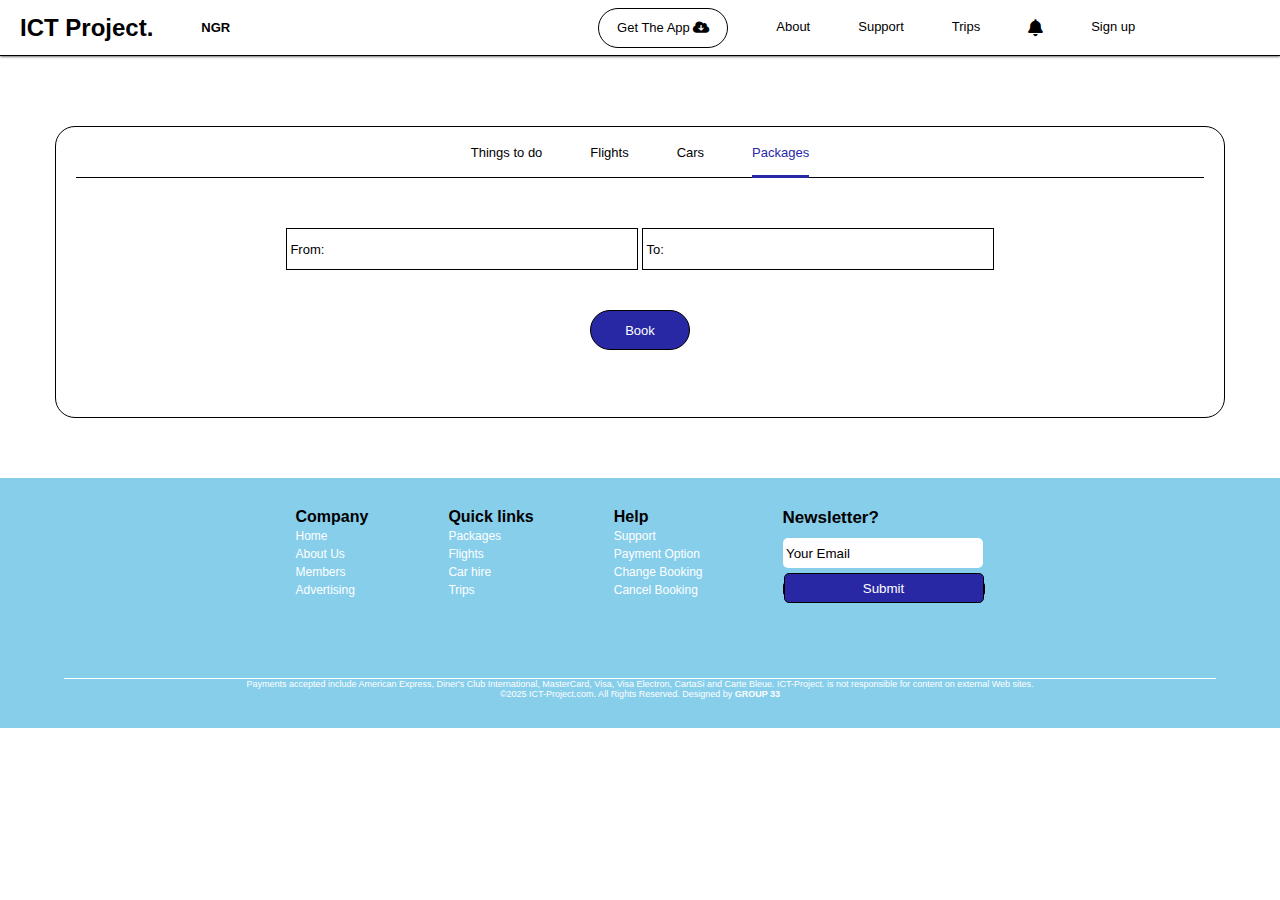
<file: pack.html>
<!DOCTYPE html>
<html lang="en">
<head>
    <meta charset="UTF-8">
    <meta name="viewport" content="width=device-width, initial-scale=1.0">
    <title>Document</title>
        <link rel="stylesheet" 
    href="https://cdnjs.cloudflare.com/ajax/libs/font-awesome/6.7.2/css/all.min.css" 
    integrity="sha512-Evv84Mr4kqVGRNSgIGL/F/aIDqQb7xQ2vcrdIwxfjThSH8CSR7PBEakCr51Ck+w+/U6swU2Im1vVX0SVk9ABhg==" 
    crossorigin="anonymous" referrerpolicy="no-referrer" />
</head>
<link rel="stylesheet" href="pack.css">
<body>

     <nav>
        <h2 class="hh2"><a href="index.html">ICT Project.</a></h2>

        <a href="" class="aaa"><p style="font-size: 13px; cursor: pointer; " class="ji"><b>NGR</b></p> </a>

         <button class="btn" onclick="myFunn()">Get The App <i class="fa-solid fa-cloud-arrow-down"></i></button>
         <script>
              function myFunn() {
              alert("No app yet");
               }
            </script>
         <ul class="ul">
            <li style="font-size: 13px;"><a href="about.html">About</a></li>
            <!-- <li><a href="">Members</a></li>   -->
            <li><a href="Supp.html">Support</a></li>
            <li><a href="Tri.html">Trips</a></li>
            <i class="fa-solid fa-bell"></i>
            <li><a href="sign.html">Sign up</a></li>
         </ul>

    </nav>


    <main class="mm">
        <div class="mm1">
        <ul class="ul2">
            <li><a href="index.html" class="pi">Things to do</a></li>
            <li><a href="Flights.html" class="pi">Flights</a></li>
            <li><a href="cars.html" class="pi">Cars</a></li>
            <li><a href="" class="op">Packages</a></li>
        </ul>

        <div class="inp">
        <!-- <input type="text" class="inn" value= " Things To Do in?" onclick="this.value=''" > -->
        <input type="text" class="inn2" value=" From:" onclick="this.value=' From: '" >
        <input type="text" class="inn3" value=" To:" onclick="this.value=' To: '" >
        </div>
        </div>

        <button class="btn2">Book</i></button>
    </main>
     <footer>
        <div class="las">
           <div class="las">
            <div class="las2">
                
           <ul class="ul01">
                <li><b>Company</b></li>
                <li><a href="index.html">Home</a></li>
                <li><a href="about.html">About Us</a></li>
                <li><a href="about.html">Members</a></li>
                <li><a href="coming.html">Advertising</a></li>
            </ul>

            <ul class="ul02">
                <li><b>Quick links</b></li>
                <li><a href="pack.html">Packages</a></li>
                <li><a href="Flights.html">Flights</a></li>
                <li><a href="cars.html">Car hire</a></li>
                <li><a href="Tri.html">Trips</a></li>
            </ul>

            <ul class="ul04">
                <li><b>Help</b></li>
                <li><a href="Supp.html">Support</a></li>
                <li><a href="coming.html">Payment Option</a></li>
                <li><a href="coming.html">Change Booking</a></li>
                <li><a href="coming.html">Cancel Booking</a></li>
            </ul>


            <div class="let">
                <h5>Newsletter?</h5>
                <input type="text" value=" Your Email" onclick="this.value=''"> <br>
                <a href="" class="btn5"><Button class="btn5" onclick="myFunction()">Submit</Button></a>
            </div>

            <script>
              function myFunction() {
              alert("Thanks for Subscribing\nLetters would be sent to your email");
               }
            </script>

        </div>

        <div class="end">
            <p>Payments accepted include American Express, Diner's Club International, MasterCard, Visa, Visa Electron, CartaSi and Carte Bleue. ICT-Project. is not responsible for content on external Web sites.</p>
            <p> ©2025 ICT-Project.com. All Rights Reserved. Designed by <b>GROUP 33</b></p>
        </div>
        </div>
    </footer>
</body>
</html>
</file>
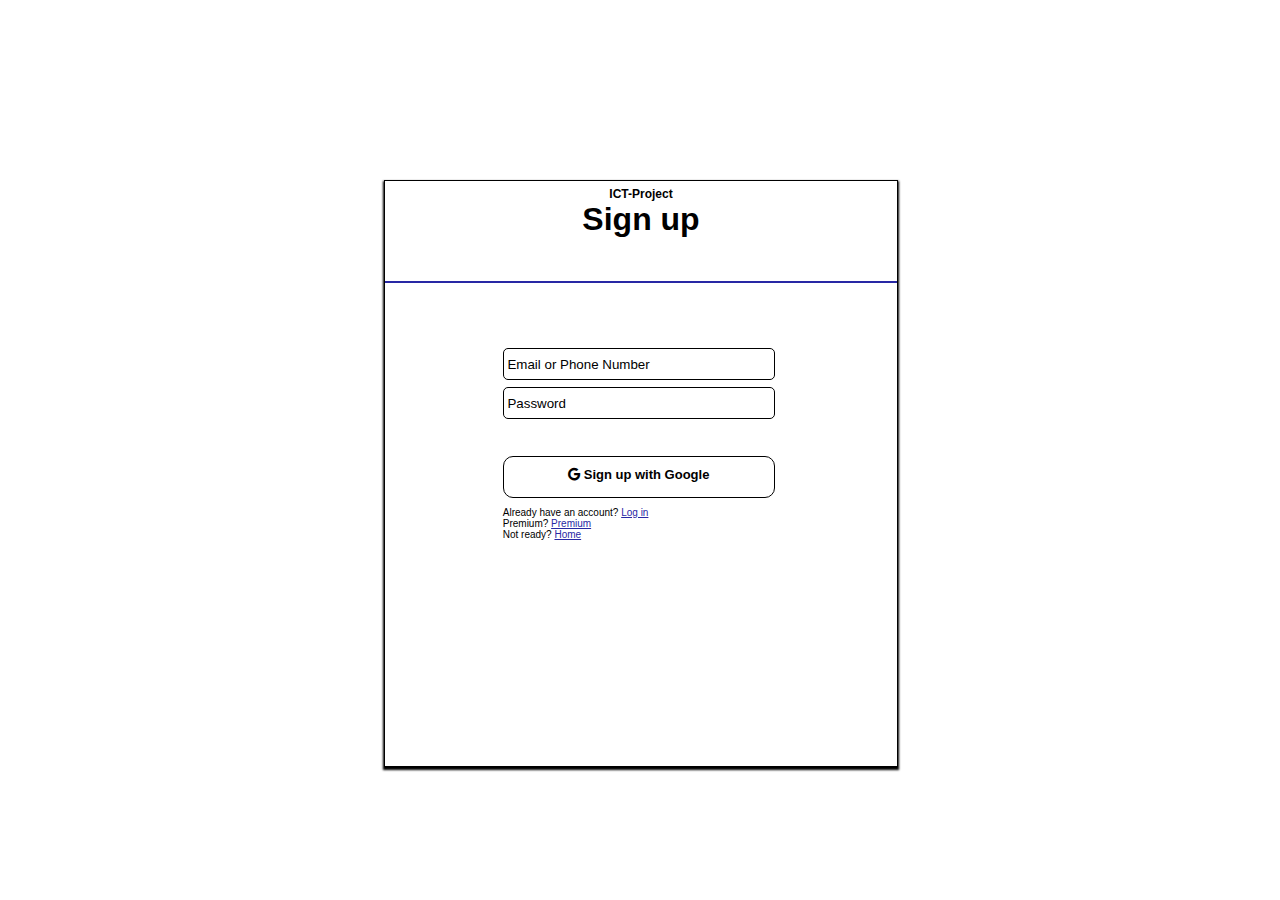
<file: sig.html>
<!DOCTYPE html>
<html lang="en">
<head>
    <meta charset="UTF-8">
    <meta name="viewport" content="width=device-width, initial-scale=1.0">
    <title>Document</title>
         <link rel="stylesheet" 
    href="https://cdnjs.cloudflare.com/ajax/libs/font-awesome/6.7.2/css/all.min.css" 
    integrity="sha512-Evv84Mr4kqVGRNSgIGL/F/aIDqQb7xQ2vcrdIwxfjThSH8CSR7PBEakCr51Ck+w+/U6swU2Im1vVX0SVk9ABhg==" 
    crossorigin="anonymous" referrerpolicy="no-referrer" />
</head>
<link rel="stylesheet" href="sig.css">
<body>
    <div class="all">
        <h1 class="p2">ICT-Project</h1>
    <h1 class="p">Sign up</h1>
    <div class="inp">
    <div class="inp1">
        <input type="text" value=" Email or Phone Number" onclick="this.value=''">
    </div>
    <div class="inp2">
        <input type="text" value=" Password" onclick="this.value=''">
    </div>


    <div class="caa">
    <a href=""><div class="con"><h1><i class="fa-brands fa-google"></i>  Sign up with Google</h1></div></a>
    </div>
    <p>Already have an account? <a href="acs.html">Log in</a></p>
    <p>Premium? <a href="">Premium</a></p>
    <p>Not ready? <a href="index.html">Home</a></p>
    </div>
    </div>
</body>
</html>
</file>
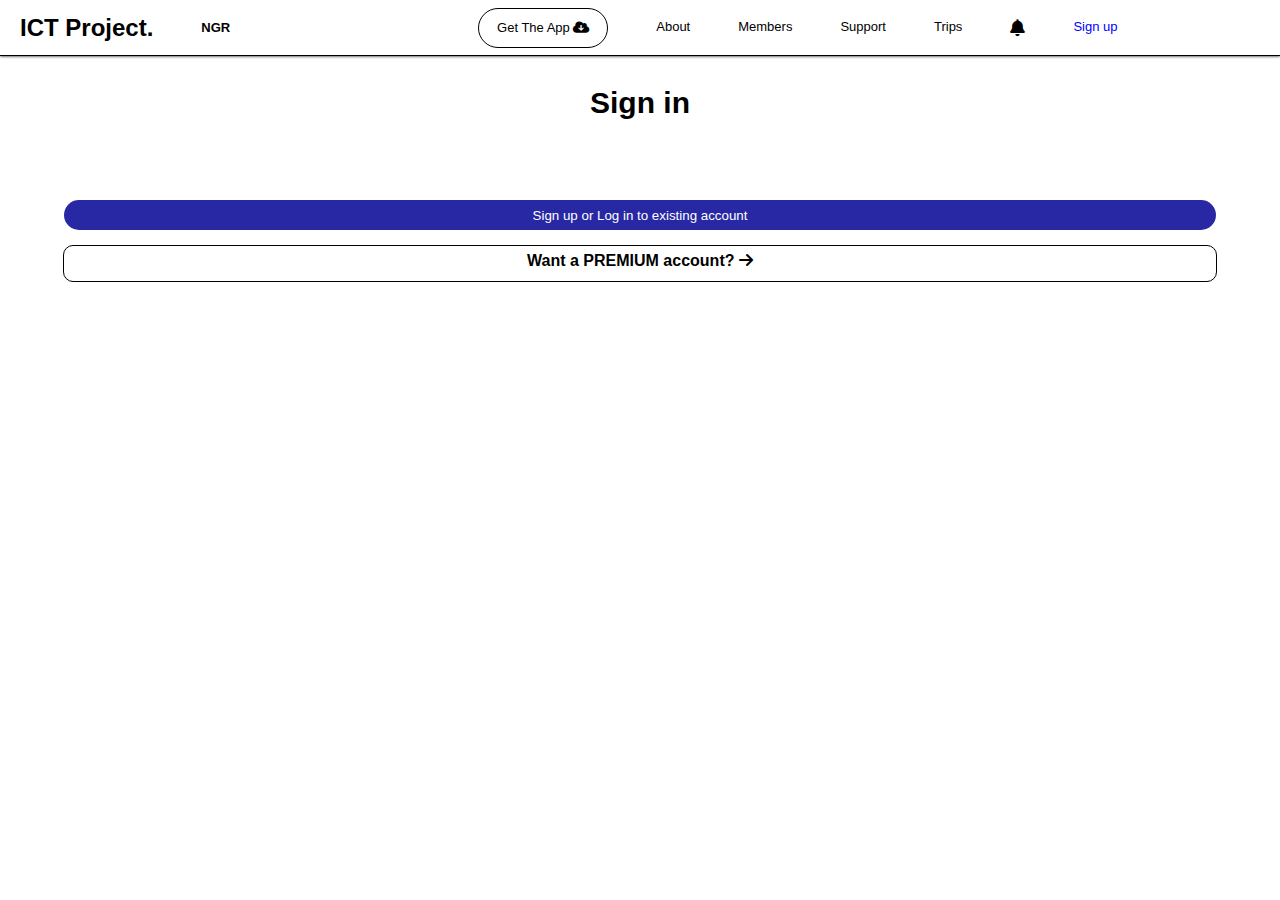
<file: sign.html>
<!DOCTYPE html>
<html lang="en">
<head>
    <meta charset="UTF-8">
    <meta name="viewport" content="width=device-width, initial-scale=1.0">
    <title>Document</title>
    <link rel="stylesheet" href="sign.css">

     <link rel="stylesheet" 
    href="https://cdnjs.cloudflare.com/ajax/libs/font-awesome/6.7.2/css/all.min.css" 
    integrity="sha512-Evv84Mr4kqVGRNSgIGL/F/aIDqQb7xQ2vcrdIwxfjThSH8CSR7PBEakCr51Ck+w+/U6swU2Im1vVX0SVk9ABhg==" 
    crossorigin="anonymous" referrerpolicy="no-referrer" />
</head>
<body>
        <nav>
       <h2 class="hh2"><a href="index.html">ICT Project.</a></h2>
       <a href="" class="aaa"><p style="font-size: 13px; cursor: pointer; " class="ji"><b>NGR</b></p> </a>

         <button class="btn">Get The App <i class="fa-solid fa-cloud-arrow-down"></i></button>
         <ul class="ul">
            <li style="font-size: 13px;"><a href="">About</a></li>
            <li><a href="">Members</a></li>  
            <li><a href="Supp.html">Support</a></li>
            <li><a href="Tri.html">Trips</a></li>
           <i class="fa-solid fa-bell"></i>
            <li><a href="" style="color: blue;">Sign up</a></li>
         </ul>

    </nav>
    <main>
        <h1>Sign in</h1>
    </main>

    <section class="see">
        <a href="sig.html"><button class="p">Sign up or Log in to existing account</button></a>

                  <div class="iii2">



                <div class="iic">
                    <a href="">
                    <h4>Want a PREMIUM account? <i class="fa-solid fa-arrow-right"></i></h4>
                    </a>
                </div>
    </section>
</body>
</html>
</file>
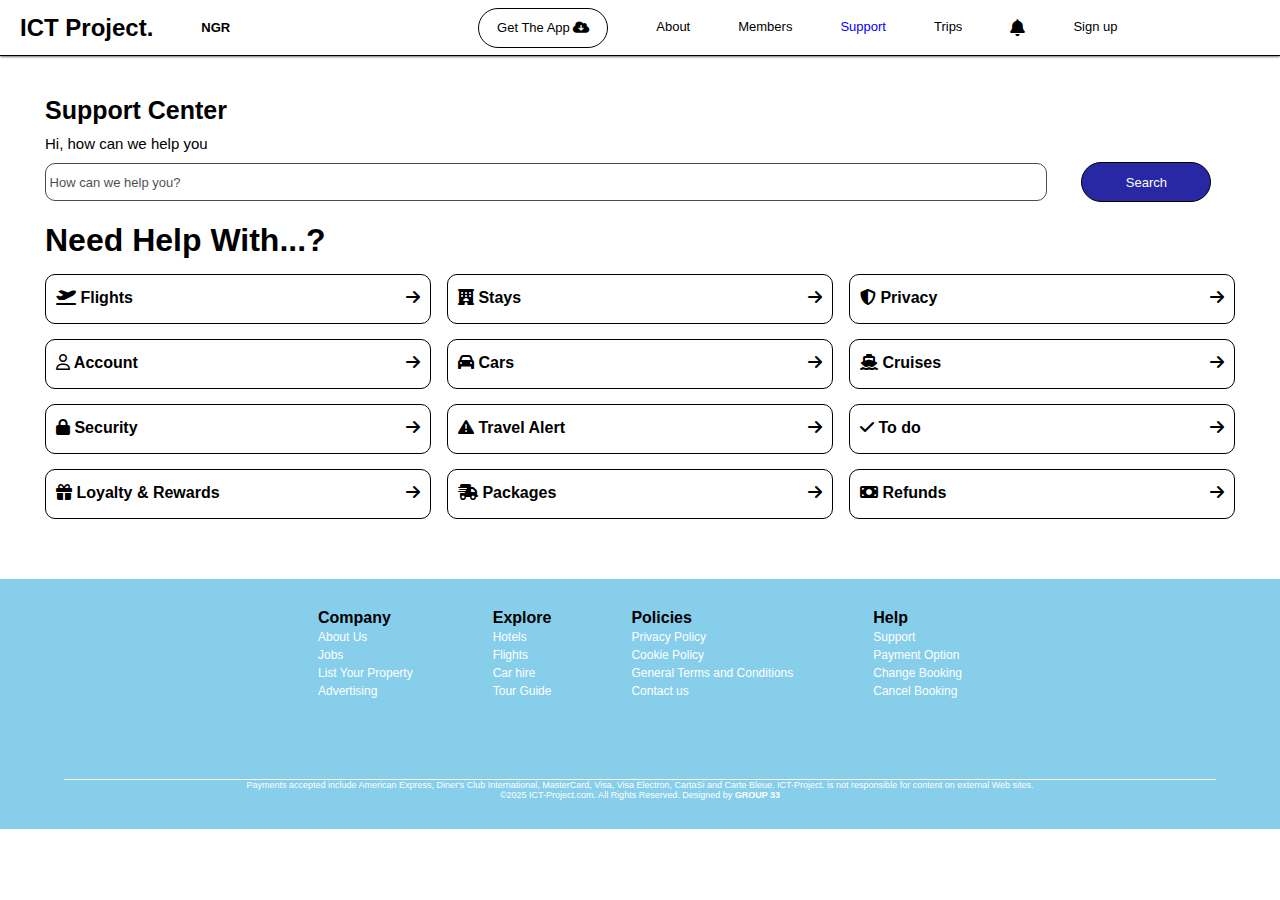
<file: Supp.html>
<!DOCTYPE html>
<html lang="en">
<head>
    <meta charset="UTF-8">
    <meta name="viewport" content="width=device-width, initial-scale=1.0">
    <title>Document</title>
    <link rel="stylesheet" href="supp.css">

     <link rel="stylesheet" 
    href="https://cdnjs.cloudflare.com/ajax/libs/font-awesome/6.7.2/css/all.min.css" 
    integrity="sha512-Evv84Mr4kqVGRNSgIGL/F/aIDqQb7xQ2vcrdIwxfjThSH8CSR7PBEakCr51Ck+w+/U6swU2Im1vVX0SVk9ABhg==" 
    crossorigin="anonymous" referrerpolicy="no-referrer" />
</head>
<body>
        <nav>
       <h2 class="hh2"><a href="index.html">ICT Project.</a></h2>
        <a href="" class="aaa"><p style="font-size: 13px; cursor: pointer; " class="ji"><b>NGR</b></p> </a>

         <button class="btn">Get The App <i class="fa-solid fa-cloud-arrow-down"></i></button>
         <ul class="ul">
            <li style="font-size: 13px;"><a href="">About</a></li>
            <li><a href="">Members</a></li>  
            <li><a href="" style="color: blue;">Support</a></li>
            <li><a href="Tri.html">Trips</a></li>
           <i class="fa-solid fa-bell"></i>
            <li><a href="sign.html">Sign up</a></li>
         </ul>

    </nav>


    
    <section class="aa">

        <div class="aa2">
        <h1>Support Center</h1>
        <p>Hi, how can we help you</p>
        <div class="aat">
        <input style="opacity: 0.7;" type="text" class="ino" value=" How can we help you?" onclick="this.value=' '">
        <button class="btn4">Search</button>
        </div>
        </div>

        <div class="sec">
            <h1>Need Help With...?</h1>

            <div class="iii">



                <div class="iic">
                    <a href="Flights.html">
                    <h4><i class="fa-solid fa-plane-departure"></i> Flights <i class="fa-solid fa-arrow-right"></i></h4>
                    </a>
                </div>

                 <div class="iic">
                    <a href="">
                    <h4><i class="fa-solid fa-hotel"></i> Stays<i class="fa-solid fa-arrow-right"></i></h4>
                    </a>
                </div>

                <div class="iic">
                    <a href="">
                    <h4><i class="fa-solid fa-shield-halved"></i> Privacy<i class="fa-solid fa-arrow-right"></i></h4>
                    </a>
                </div>




            </div>


            <div class="iii2">



                <div class="iic">
                    <a href="">
                    <h4><i class="fa-regular fa-user"></i> Account <i class="fa-solid fa-arrow-right"></i></h4>
                    </a>
                </div>

                 <div class="iic">
                    <a href="">
                    <h4><i class="fa-solid fa-car"></i> Cars<i class="fa-solid fa-arrow-right"></i></h4>
                    </a>
                </div>

                <div class="iic">
                    <a href="">
                    <h4><i class="fa-solid fa-ship"></i> Cruises<i class="fa-solid fa-arrow-right"></i></h4>
                    </a>
                </div>




            </div>



            <div class="iii3">



                <div class="iic">
                    <a href="">
                    <h4><i class="fa-solid fa-lock"></i> Security <i class="fa-solid fa-arrow-right"></i></h4>
                    </a>
                </div>

                 <div class="iic">
                    <a href="">
                    <h4><i class="fa-solid fa-triangle-exclamation"></i> Travel Alert<i class="fa-solid fa-arrow-right"></i></h4>
                    </a>
                </div>

                <div class="iic">
                    <a href="">
                    <h4><i class="fa-solid fa-check"></i> To do<i class="fa-solid fa-arrow-right"></i></h4>
                    </a>
                </div>




            </div>

            <div class="iii4">



                <div class="iic">
                    <a href="">
                    <h4><i class="fa-solid fa-gift"></i> Loyalty & Rewards<i class="fa-solid fa-arrow-right"></i></h4>
                    </a>
                </div>

                 <div class="iic">
                    <a href="">
                    <h4><i class="fa-solid fa-truck-fast"></i> Packages<i class="fa-solid fa-arrow-right"></i></h4>
                    </a>
                </div>

                <div class="iic">
                    <a href="">
                    <h4><i class="fa-solid fa-money-bill"></i> Refunds<i class="fa-solid fa-arrow-right"></i></h4>
                    </a>
                </div>




            </div>

            

        </div>
    </section>



    <footer>
        <div class="las">
            <div class="las2">
                
            <ul class="ul01">
                <li><b>Company</b></li>
                <li><a href="coming.html">About Us</a></li>
                <li><a href="coming.html">Jobs</a></li>
                <li><a href="coming.html">List Your Property</a></li>
                <li><a href="coming.html">Advertising</a></li>
            </ul>

            <ul class="ul02">
                <li><b>Explore</b></li>
                <li><a href="coming.html">Hotels</a></li>
                <li><a href="Flights.html">Flights</a></li>
                <li><a href="coming.html">Car hire</a></li>
                <li><a href="coming.html">Tour Guide</a></li>
            </ul>

            <ul class="ul03">
                <li><b>Policies</b></li>
                <li><a href="coming.html">Privacy Policy</a></li>
                <li><a href="coming.html">Cookie Policy</a></li>
                <li><a href="coming.html">General Terms and Conditions</a></li>
                <li><a href="coming.html">Contact us</a></li>
            </ul>

            <ul class="ul04">
                <li><b>Help</b></li>
                <li><a href="Supp.html">Support</a></li>
                <li><a href="coming.html">Payment Option</a></li>
                <li><a href="coming.html">Change Booking</a></li>
                <li><a href="coming.html">Cancel Booking</a></li>
            </ul>

        </div>

        <div class="end">
            <p>Payments accepted include American Express, Diner's Club International, MasterCard, Visa, Visa Electron, CartaSi and Carte Bleue. ICT-Project. is not responsible for content on external Web sites.</p>
            <p> ©2025 ICT-Project.com. All Rights Reserved. Designed by <b>GROUP 33</b></p>
        </div>
        </div>
    </footer>
</body>
</html>
</file>
<file: index.css>
*{
    padding: 0;
    margin: 0;
    font-family: 'Poppins', sans-serif;
}

:root{
    --seconday-color: white;
    --primary-color: black;
    --btn-color: rgb(40, 40, 164);

    /* --seconday-color: rgb(50, 48, 48);
    --primary-color: white;
    --btn-color: rgb(40, 40, 164); */

}

body{
    background-color: var(--seconday-color);
}

nav{
    display: flex;
    gap: 3rem;
    height: 55px;
    border-bottom: 1px solid black;
    box-shadow: 0px 0px 3px 0px var(--primary-color);
    align-items: center;

}


nav h2{
    margin-left: 20px;
}
.ji:hover{
    color: rgb(40, 40, 164);
}
.aaa{
    color: black;
    text-decoration: none;
}
.ji{
    color: var(--primary-color);
}

.hh2 a{
    color: var(--primary-color);
    text-decoration: none;
}

.btn{
    width: 130px;
    height: 40px;
    color: var(--primary-color);
    background-color: var(--seconday-color);
    border-radius: 30px;
    font-size: 13px;
    border: 1px solid var(--primary-color);
    background-color: var(--seconday-color);
    margin-left: 200px;    
    /* gap: 1rem; */
    /* Moves The other part of the nav with */
    transition: all ease-in-out 0.3s;
}

.fa-bell{
    font-size: 17px;
    color: var(--primary-color);
}

.fa-bell:hover{
    color: var(--btn-color);
}


.btn:hover{
    background-color: var(--btn-color);
    color: white;
}



.ul{
    display: flex;
    gap: 3rem;
    text-decoration: none;
    font-size: 13px;
    list-style: none;

}

.ul a{
    text-decoration: none;
    color: var(--primary-color);
}

.ul a:hover{
    color: var(--btn-color);
}


.mm{
    border: 1px solid var(--primary-color);
    border-radius: 20px;
    text-align: center;
    margin: 70px 55px 0px 55px;
    height: 290px;

}

.ul2 a:hover{
    color: var(--btn-color);
}

.ul2{
    list-style: none;
    display: flex;
    gap: 3rem;
    justify-content: center;
    font-size: 13px;
    height: 50px;
    align-items: center;
    margin: 0px 20px 0px 20px;
    border-bottom: 1px solid var(--primary-color);
}

.ul2 a{
    color: var(--primary-color);
    text-decoration: none;
}

.ul2 .op{
    color: var(--btn-color);
    border-bottom: 3px solid var(--btn-color);
    padding: 16px 0px 15px 0px;
}

/* .pi{
    border-bottom: 3px solid black;
    padding: 16px 0px 15px 0px; 
} */

.pi:hover{
    border-bottom: 3px solid var(--btn-color);
    padding: 16px 0px 15px 0px; 
}

input{
    border: 1.5px solid black;
}

.inp{
    margin-top: 50px;
    margin-bottom: 20px;

}

.inn{
    color: var(--primary-color);
    width: 380px;
    height: 40px;
    font-size: 13px;
    /* border: 1px solid var(--primary-color); */
    background-color: var(--seconday-color);
}
.inn2{
    color: var(--primary-color);
    width: 190px;
    height: 40px;
    font-size: 13px;
    /* border: 1px solid var(--primary-color); */
    background-color: var(--seconday-color);
}

.inn2{
    color: var(--primary-color);
    width: 190px;
    height: 40px;
    font-size: 13px;
    /* border: 1px solid var(--primary-color); */
    background-color: var(--seconday-color);
}

.inn3{
    color: var(--primary-color);
    width: 190px;
    height: 40px;
    font-size: 13px;
    /* border: 1px solid var(--primary-color); */
    background-color: var(--seconday-color);
}


.btn2{
    width: 100px;
    height: 40px;
    border-radius: 30px;
    font-size: 13px;
    border: 1px solid var(--primary-color);
    background-color: var(--btn-color);
    color: white;
    margin-bottom: 20px;    
    margin-top: 20px;
}


.ss{
    display: flex;
    /* color: white; */
    /* margin-top: 40px; */
    border: 1px solid var(--primary-color);
    border-radius: 20px;
    background-color: var(--btn-color);
    height: 70px;
    align-items: center;
    margin: 40px 20px 0px 20px;
    /* gap: 10rem; */
}

.ss h2{
    margin-left: 20px;
    color: white;
}


.btn3{
    width: 100px;
    height: 40px;
    border-radius: 30px;
    align-items: center;
    font-size: 13px;
    border: 1px solid white;
    background-color: var(--btn-color);
    color: white;
    margin-left: 500px; 
}




.sec3 .jo{
    margin: 20px 0px 0px 60px;
    font-size: 25px;
    color: var(--primary-color);
}


.sect{
    display: flex;
    margin-left: 50px;
    margin-top: 20px;
}

.ipsh img{
    width: 200px;
    height: 60%;
    margin: 10px;
    margin-bottom: 20px;
    border-radius: 10px;
    transition: all ease-in-out 0.5s;
}
.ipsh2 img{
    width: 215px;
    height: 100%;
    margin: 10px;
    margin-bottom: 20px;
    border-radius: 10px;
    transition: all ease-in-out 0.5s;

}

.ipsh3 img{
    width: 219px;
    height: 100%;
    margin: 10px;
    margin-bottom: 20px;
    border-radius: 10px;
    transition: all ease-in-out 0.5s;

}

.ipsh4 img{
    width: 219px;
    height: 100%;
    margin: 10px;
    margin-bottom: 20px;
    border-radius: 10px;
    transition: all ease-in-out 0.5s;
}

.ipsh5 img{
    width: 210.5px;
    height: 100%;
    margin: 10px;
    margin-bottom: 20px;
    border-radius: 10px;
    transition: all ease-in-out 0.5s;
}

.pp{
    position: relative;
}

.extraimg{
    position: absolute;
    top: 70%;
    left: 21px;
    color: white;
    
}

.extraimg2{
    position: absolute;
    top: 70%;
    left: 23px;
    color: white;
    
}

.extraimg img{
    font-size: 10px;
    margin-left: 20px;
}

.pp:hover .extraimg{
    display: block;
}

/* .mi2 img:hover{
    width: 210px;
} */

/* .mi img:hover{
    width: 230px;
} */


/* Remember thissssss */



.aa{
    margin-top: 40px;
}

.aa2{
    margin-left: 45px;
    margin-bottom: 20px;
    color: var(--primary-color);
}

.aa2 h1{
    margin-bottom: 10px;
    font-size: 25px;
    /* color: rgb(13, 13, 79); */
}

.aa2 p{
    margin-bottom: 10px;
    font-size: 15px;
    /* color: rgb(13, 13, 79); */
}

.ino{
    width: 1000px;
    height: 36px;
    font-size: 13px;
    border-radius: 10px;
    border: 0.3px solid var(--primary-color);
}




.btn4{
    width: 130px;
    height: 40px;
    border-radius: 30px;
    align-items: center;
    font-size: 13px;
    border: 1px solid var(--primary-color);
    background-color: var(--btn-color);
    color: white;
    margin-left: 30px; 
}


.sec h1{
    margin-left: 45px;
    color: var(--primary-color);
}

.iii{
    display: flex;
    gap: 1rem;
    justify-content: center;
}
.iii2{
    display: flex;
    gap: 1rem;
    justify-content: center;
}

.iii3{
    display: flex;
    gap: 1rem;
    justify-content: center;
}

.iii4{
    display: flex;
    gap: 1rem;
    justify-content: center;
    margin-bottom: 20px;
}

.iic{
    border: 1px solid var(--primary-color);
    border-radius: 10px;
    width: 30%;
    height: 48px;
    margin-top: 15px;
    /* gap: 0.5rem; */
    /* align-items: center; */
}

.iic:hover{
    background-color: rgb(235, 234, 234);
}

.iic a{
    text-decoration: none;
    color: var(--primary-color);
}

.iic h4{
    margin-top: 14px;
    /* gap: 20px; */
    margin-left: 10px;
}

.fa-arrow-right{
    float: right;
    margin-right: 10px;
}


footer{
    background-color: skyblue;
    height: 250px;
    margin-top: 60px;
}

.las2{
    display: flex;
    gap: 5rem;
    height: 200px;
    justify-content: center;
}

.las ul{
    list-style: none;
    margin-top: 30px;
}

.las a{
    text-decoration: none;
    color: var(--seconday-color);
    font-size: 12px;
}

.las a:hover{
    text-decoration: underline;
}

.end{
    width: 90%;
    border-top: 1px solid var(--seconday-color);
    text-align: center;
    justify-self: center;
    color: var(--seconday-color);
    font-size: 9px;
}
</file>
<file: about.css>
*{
    padding: 0;
    margin: 0;
    font-family: 'Poppins', sans-serif;
}

:root{
    --seconday-color: white;
    --primary-color: black;
    --btn-color: rgb(40, 40, 164);

    /* --seconday-color: rgb(50, 48, 48);
    --primary-color: white;
    --btn-color: rgb(40, 40, 164); */

}

body{
    background-color: var(--seconday-color);
}

nav{
    display: flex;
    gap: 3rem;
    height: 55px;
    border-bottom: 1px solid black;
    box-shadow: 0px 0px 3px 0px var(--primary-color);
    align-items: center;

}


nav h2{
    margin-left: 20px;
}
.ji:hover{
    color: rgb(40, 40, 164);
}
.aaa{
    color: black;
    text-decoration: none;
}
.ji{
    color: var(--primary-color);
}

.hh2 a{
    color: var(--primary-color);
    text-decoration: none;
}

.btn{
    width: 130px;
    height: 40px;
    color: var(--primary-color);
    background-color: var(--seconday-color);
    border-radius: 30px;
    font-size: 13px;
    border: 1px solid var(--primary-color);
    background-color: var(--seconday-color);
    margin-left: 200px;    
    /* gap: 1rem; */
    /* Moves The other part of the nav with */
    transition: all ease-in-out 0.3s;
}

.fa-bell{
    font-size: 17px;
    color: var(--primary-color);
}

.fa-bell:hover{
    color: var(--btn-color);
}


.btn:hover{
    background-color: var(--btn-color);
    color: white;
}



.ul{
    display: flex;
    gap: 3rem;
    text-decoration: none;
    font-size: 13px;
    list-style: none;

}

.ul a{
    text-decoration: none;
    color: var(--primary-color);
}

.ul a:hover{
    color: var(--btn-color);
}

main{
    background-color: skyblue;
    height: 450px;
    text-align: center;
}

main h1{
    padding-top: 100px;
    font-size: 24px;
}

main p{
    font-size: 13px;
}

.pp{
    font-size: 13px;
    text-align: center;
    margin-top: 20px;
}

.pp a{
    text-decoration: underline;
    color: black;
    /* margin-top: 20px; */
}
</file>
<file: acs.css>
*{
    padding: 0;
    margin: 0;
    font-family: 'Poppins', sans-serif;
}

.all{
    position: absolute;
    border: 1px solid black;
    width: 40%;
    height: 65%;
    left: 30%;
    top: 20%;
    background-color: white;
    box-shadow: 0px 2px 2px 1px;
    /* border: none */
}

.p2{
    font-size: 12px;
    text-align: center;
    padding-top: 6px;
}

.p{
    color: black;
    text-align: center;
    border: 1px solid black;
    height: 80px;
    background-color: white;
    border: none;
    border-bottom: 2px solid rgb(40, 40, 164);;
}

.inp1 input{
    width: 270px;
    margin-bottom: 7px;
    height: 30px;
    border-radius: 5px;
    border: 1px solid;
}

.inp2 input{
    width: 270px;
    margin-bottom: 7px;
    height: 30px;
    border-radius: 5px;
    border: 1px solid;
}

p{
    font-size: 10px;
}

p a{
    color: rgb(40, 40, 164);;
}

img{
    width: 100%;
    height: 100%;
}

.inp{
    margin-top: 65px;
    margin-left: 23%;
}

.pp{
    color: green;
}
</file>
<file: coming.css>
*{
    padding: 0;
    margin: 0;
    font-family: 'Poppins', sans-serif;
}

:root{
    --seconday-color: white;
    --primary-color: black;
    --btn-color: rgb(40, 40, 164);

    /* --seconday-color: rgb(50, 48, 48);
    --primary-color: white;
    --btn-color: rgb(40, 40, 164); */

}

body{
    background-color: var(--seconday-color);
}

nav{
    display: flex;
    gap: 3rem;
    height: 55px;
    border-bottom: 1px solid black;
    box-shadow: 0px 0px 3px 0px var(--primary-color);
    align-items: center;

}


nav h2{
    margin-left: 20px;
}
.ji:hover{
    color: rgb(40, 40, 164);
}
.aaa{
    color: black;
    text-decoration: none;
}
.ji{
    color: var(--primary-color);
}

.hh2 a{
    color: var(--primary-color);
    text-decoration: none;
}

.btn{
    width: 130px;
    height: 40px;
    color: var(--primary-color);
    background-color: var(--seconday-color);
    border-radius: 30px;
    font-size: 13px;
    border: 1px solid var(--primary-color);
    background-color: var(--seconday-color);
    margin-left: 200px;    
    /* gap: 1rem; */
    /* Moves The other part of the nav with */
    transition: all ease-in-out 0.3s;
}

.fa-bell{
    font-size: 17px;
    color: var(--primary-color);
}


.btn:hover{
    background-color: var(--btn-color);
    color: white;
}



.ul{
    display: flex;
    gap: 3rem;
    text-decoration: none;
    font-size: 13px;
    list-style: none;

}

.ul a{
    text-decoration: none;
    color: var(--primary-color);
}

.ul a:hover{
    color: var(--btn-color);
}


main{
    background-color: skyblue;
    height: 450px;
    text-align: center;
}

main h1{
    padding-top: 200px;
}

.pp{
    font-size: 13px;
    text-align: center;
}

.pp a{
    text-decoration: underline;
    color: black;
}
</file>
<file: flight.css>
*{
    padding: 0;
    margin: 0;
    font-family: 'Poppins', sans-serif;
}

body{
    background-color: var(--seconday-color);
}


:root{
    --seconday-color: white;
    --primary-color: black;
    --btn-color: rgb(40, 40, 164);

    /* --seconday-color: rgb(50, 48, 48);
    --primary-color: white;
    --btn-color: rgb(40, 40, 164); */

}

nav{
    display: flex;
    gap: 3rem;
    height: 55px;
    border-bottom: 1px solid var(--primary-color);
    box-shadow: 0px 0px 3px 0px black;
    align-items: center;

}


nav h2{
    margin-left: 20px;
}


.ji:hover{
    color: rgb(40, 40, 164);
}
.aaa{
    color: black;
    text-decoration: none;
}
.ji{
    color: var(--primary-color);
}

.hh2 a{
    color: var(--primary-color);
    text-decoration: none;
}
.ji{
    color: var(--primary-color);
}
.btn{
    width: 130px;
    height: 40px;
    border-radius: 30px;
    color: var(--primary-color);
    font-size: 13px;
    border: 1px solid var(--primary-color);
    background-color: var(--seconday-color);
    margin-left: 200px;    
    /* gap: 1rem; */
    /* Moves The other part of the nav with */
    transition: all ease-in-out 0.3s;
}

.fa-bell{
    font-size: 17px;
    color: var(--primary-color);
}


.btn:hover{
    background-color: var(--btn-color);
    color: var(--seconday-color);
}



.ul{
    display: flex;
    gap: 3rem;
    text-decoration: none;
    font-size: 13px;
    list-style: none;

}

.ul a{
    text-decoration: none;
    color: var(--primary-color);
}

.ul a:hover{
    color: rgb(40, 40, 164);
}


.mm{
    border: 1px solid var(--primary-color);
    border-radius: 20px;
    text-align: center;
    margin: 70px 55px 0px 55px;
    height: 290px;

}

.ul2 a:hover{
    color: rgb(40, 40, 164);
}

.ul2{
    list-style: none;
    display: flex;
    gap: 3rem;
    justify-content: center;
    font-size: 13px;
    height: 50px;
    align-items: center;
    margin: 0px 20px 0px 20px;
    border-bottom: 1px solid var(--primary-color);
}

.ul2 a{
    color: var(--primary-color);
    text-decoration: none;
}

.ul2 .op{
    color: rgb(40, 40, 164);
    border-bottom: 3px solid rgb(40, 40, 164);
    padding: 16px 0px 15px 0px;
}

/* .pi{
    border-bottom: 3px solid black;
    padding: 16px 0px 15px 0px; 
} */

.pi:hover{
    border-bottom: 3px solid rgb(40, 40, 164);
    padding: 16px 0px 15px 0px; 
}

.btns{
    /* margin-left: -700px; */
    /* gap: 2rem; */
    margin-top: 20px;
    display: flex;
    gap: 15rem;
}

.bbb{
    /* gap: 3rem; */
    margin-left: 50px;
}



select{
    width: 150px;
    height: 30px;
    border-radius: 10px;
    margin-left: 250px;

    /* border: none; */
}


.bad{
    width: 100px;
    border: none;
    height: 40px;
    border-radius: 30px;
    font-size: 13px;
    /* border: 1px solid black; */
    background-color: rgb(235, 234, 234);
    color: black;
    /* margin-bottom: 20px;     */
    
}


.bbt{
    width: 100px;
    border: none;
    height: 40px;
    border-radius: 30px;
    font-size: 13px;
    /* border: 1px solid black; */
    background-color: skyblue;
    color: var(--seconday-color);
    /* margin-bottom: 20px;     */
    /* margin-top: 20px; */
}



.inp{
    margin-top: 30px;
    margin-bottom: 20px;
}

.inn{
    width: 320px;
    height: 40px;
    font-size: 13px;
    border: 1.5px solid black;
}
.inn2{
    width: 190px;
    height: 40px;
    font-size: 13px;
    border: 1.5px solid black;
}

.inn2{
    width: 190px;
    height: 40px;
    font-size: 13px;
}

.inn3{
    width: 190px;
    height: 40px;
    font-size: 13px;
}

.fa-repeat{
    color: var(--primary-color);
}

.btn2{
    width: 100px;
    height: 40px;
    border-radius: 30px;
    font-size: 13px;
    border: 1px solid var(--primary-color);
    background-color: rgb(40, 40, 164);
    color: white;
    /* margin-bottom: 20px;     */
    /* margin-top: 20px; */
}



.ss{
    display: flex;
    /* margin-top: 40px; */
    border: 1px solid var(--primary-color);
    border-radius: 20px;
    background-color: rgb(40, 40, 164);
    height: 70px;
    align-items: center;
    margin: 40px 20px 0px 20px;
    /* gap: 10rem; */
}

.ss h2{
    margin-left: 20px;
    color: white;
}


.btn3{
    width: 100px;
    height: 40px;
    border-radius: 30px;
    align-items: center;
    font-size: 13px;
    border: 1px solid white;
    background-color: rgb(40, 40, 164);
    color: white;
    margin-left: 500px; 
}




.sec3 .jo{
    margin: 20px 0px 0px 60px;
    font-size: 25px;
    color: rgb(13, 13, 79);
}


.sect{
    display: flex;
    margin-left: 50px;
    margin-top: 20px;
}

.ipsh img{
    width: 200px;
    height: 60%;
    margin: 10px;
    margin-bottom: 20px;
    border-radius: 10px;
    transition: all ease-in-out 0.5s;
}
.ipsh2 img{
    width: 215px;
    height: 100%;
    margin: 10px;
    margin-bottom: 20px;
    border-radius: 10px;
    transition: all ease-in-out 0.5s;

}

.ipsh3 img{
    width: 219px;
    height: 100%;
    margin: 10px;
    margin-bottom: 20px;
    border-radius: 10px;
    transition: all ease-in-out 0.5s;

}

.ipsh4 img{
    width: 219px;
    height: 100%;
    margin: 10px;
    margin-bottom: 20px;
    border-radius: 10px;
    transition: all ease-in-out 0.5s;
}

.ipsh5 img{
    width: 210.5px;
    height: 100%;
    margin: 10px;
    margin-bottom: 20px;
    border-radius: 10px;
    transition: all ease-in-out 0.5s;
}

.pp{
    position: relative;
}

.extraimg{
    position: absolute;
    top: 70%;
    left: 21px;
    color: white;
    
}

.extraimg2{
    position: absolute;
    top: 70%;
    left: 23px;
    color: white;
    
}

.extraimg img{
    font-size: 10px;
    margin-left: 20px;
}

.pp:hover .extraimg{
    display: block;
}

/* .mi2 img:hover{
    width: 210px;
} */

/* .mi img:hover{
    width: 230px;
} */






footer{
    background-color: skyblue;
    height: 250px;
    margin-top: 60px;
}

.las2{
    display: flex;
    gap: 5rem;
    height: 200px;
    justify-content: center;
}

.las ul{
    list-style: none;
    margin-top: 30px;
}

.las a{
    text-decoration: none;
    color: white;
    font-size: 12px;
}

.las a:hover{
    text-decoration: underline;
}

.end{
    width: 90%;
    border-top: 1px solid white;
    text-align: center;
    justify-self: center;
    color: white;
    font-size: 9px;
}
</file>
<file: one.css>
*{
    padding: 0;
    margin: 0;
    font-family: 'Poppins', sans-serif;
}

body{
    background-color: var(--seconday-color);
}


:root{
    --seconday-color: white;
    --primary-color: black;
    --btn-color: rgb(40, 40, 164);

    /* --seconday-color: rgb(50, 48, 48);
    --primary-color: white;
    --btn-color: rgb(40, 40, 164); */

}

nav{
    display: flex;
    gap: 3rem;
    height: 55px;
    border-bottom: 1px solid var(--primary-color);
    box-shadow: 0px 0px 3px 0px black;
    align-items: center;

}


nav h2{
    margin-left: 20px;
}

.ji:hover{
    color: rgb(40, 40, 164);
}
.aaa{
    color: black;
    text-decoration: none;
}
.ji{
    color: var(--primary-color);
}

.hh2 a{
    color: var(--primary-color);
    text-decoration: none;
}
.ji{
    color: var(--primary-color);
}
.btn{
    width: 130px;
    height: 40px;
    border-radius: 30px;
    color: var(--primary-color);
    font-size: 13px;
    border: 1px solid var(--primary-color);
    background-color: var(--seconday-color);
    margin-left: 200px;    
    /* gap: 1rem; */
    /* Moves The other part of the nav with */
    transition: all ease-in-out 0.3s;
}

.fa-bell{
    font-size: 17px;
    color: var(--primary-color);
}


.btn:hover{
    background-color: var(--btn-color);
    color: var(--seconday-color);
}



.ul{
    display: flex;
    gap: 3rem;
    text-decoration: none;
    font-size: 13px;
    list-style: none;

}

.ul a{
    text-decoration: none;
    color: var(--primary-color);
}

.ul a:hover{
    color: rgb(40, 40, 164);
}


.mm{
    border: 1px solid var(--primary-color);
    border-radius: 20px;
    text-align: center;
    margin: 70px 55px 0px 55px;
    height: 290px;

}

.ul2 a:hover{
    color: rgb(40, 40, 164);
}

.ul2{
    list-style: none;
    display: flex;
    gap: 3rem;
    justify-content: center;
    font-size: 13px;
    height: 50px;
    align-items: center;
    margin: 0px 20px 0px 20px;
    border-bottom: 1px solid var(--primary-color);
}

.ul2 a{
    color: var(--primary-color);
    text-decoration: none;
}

.ul2 .op{
    color: rgb(40, 40, 164);
    border-bottom: 3px solid rgb(40, 40, 164);
    padding: 16px 0px 15px 0px;
}

/* .pi{
    border-bottom: 3px solid black;
    padding: 16px 0px 15px 0px; 
} */

.pi:hover{
    border-bottom: 3px solid rgb(40, 40, 164);
    padding: 16px 0px 15px 0px; 
}

.btns{
    /* margin-left: -700px; */
    /* gap: 2rem; */
    margin-top: 20px;
    display: flex;
    gap: 15rem;
}

.bbb{
    /* gap: 3rem; */
    margin-left: 100px;
}



select{
    width: 150px;
    height: 30px;
    border-radius: 10px;
    margin-left: 200px;

    /* border: none; */
}


.bad{
    width: 100px;
    border: none;
    height: 40px;
    border-radius: 30px;
    font-size: 13px;
    /* border: 1px solid black; */
    background-color: rgb(235, 234, 234);
    color: black;
    /* margin-bottom: 20px;     */
    
}


.bad{
    width: 100px;
    border: none;
    height: 40px;
    border-radius: 30px;
    font-size: 13px;
    /* border: 1px solid black; */
    background-color: rgb(235, 234, 234);
    color: black;
    /* margin-bottom: 20px;     */
    
}


.bbt{
    width: 100px;
    border: none;
    height: 40px;
    border-radius: 30px;
    font-size: 13px;
    /* border: 1px solid black; */
    background-color: skyblue;
    color: var(--seconday-color);
    /* margin-bottom: 20px;     */
    /* margin-top: 20px; */
}


input{
    border: 1.5px solid black;
}


.inp{
    margin-top: 30px;
    margin-bottom: 20px;
}

.inn{
    width: 320px;
    height: 40px;
    font-size: 13px;
}
.inn2{
    width: 190px;
    height: 40px;
    font-size: 13px;
}


.inn3{
    width: 190px;
    height: 40px;
    font-size: 13px;
}

.fa-repeat{
    color: var(--primary-color);
}

.btn2{
    width: 100px;
    height: 40px;
    border-radius: 30px;
    font-size: 13px;
    border: 1px solid var(--primary-color);
    background-color: rgb(40, 40, 164);
    color: white;
    /* margin-bottom: 20px;     */
    /* margin-top: 20px; */
}



.ss{
    display: flex;
    /* margin-top: 40px; */
    border: 1px solid var(--primary-color);
    border-radius: 20px;
    background-color: rgb(40, 40, 164);
    height: 70px;
    align-items: center;
    margin: 40px 20px 0px 20px;
    /* gap: 10rem; */
}

.ss h2{
    margin-left: 20px;
    color: white;
}


.btn3{
    width: 100px;
    height: 40px;
    border-radius: 30px;
    align-items: center;
    font-size: 13px;
    border: 1px solid white;
    background-color: rgb(40, 40, 164);
    color: white;
    margin-left: 500px; 
}




.sec3 .jo{
    margin: 20px 0px 0px 60px;
    font-size: 25px;
    color: rgb(13, 13, 79);
}


.sect{
    display: flex;
    margin-left: 50px;
    margin-top: 20px;
}

.ipsh img{
    width: 200px;
    height: 60%;
    margin: 10px;
    margin-bottom: 20px;
    border-radius: 10px;
    transition: all ease-in-out 0.5s;
}
.ipsh2 img{
    width: 215px;
    height: 100%;
    margin: 10px;
    margin-bottom: 20px;
    border-radius: 10px;
    transition: all ease-in-out 0.5s;

}

.ipsh3 img{
    width: 219px;
    height: 100%;
    margin: 10px;
    margin-bottom: 20px;
    border-radius: 10px;
    transition: all ease-in-out 0.5s;

}

.ipsh4 img{
    width: 219px;
    height: 100%;
    margin: 10px;
    margin-bottom: 20px;
    border-radius: 10px;
    transition: all ease-in-out 0.5s;
}

.ipsh5 img{
    width: 210.5px;
    height: 100%;
    margin: 10px;
    margin-bottom: 20px;
    border-radius: 10px;
    transition: all ease-in-out 0.5s;
}

.pp{
    position: relative;
}

.extraimg{
    position: absolute;
    top: 70%;
    left: 21px;
    color: white;
    
}

.extraimg2{
    position: absolute;
    top: 70%;
    left: 23px;
    color: white;
    
}

.extraimg img{
    font-size: 10px;
    margin-left: 20px;
}

.pp:hover .extraimg{
    display: block;
}

/* .mi2 img:hover{
    width: 210px;
} */

/* .mi img:hover{
    width: 230px;
} */






footer{
    background-color: skyblue;
    height: 250px;
    margin-top: 60px;
}

.las2{
    display: flex;
    gap: 5rem;
    height: 200px;
    justify-content: center;
}

.las ul{
    list-style: none;
    margin-top: 30px;
}

.las a{
    text-decoration: none;
    color: white;
    font-size: 12px;
}

.las a:hover{
    text-decoration: underline;
}

.end{
    width: 90%;
    border-top: 1px solid white;
    text-align: center;
    justify-self: center;
    color: white;
    font-size: 9px;
}
</file>
<file: pack.css>
*{
    padding: 0;
    margin: 0;
    font-family: 'Poppins', sans-serif;
}

:root{
    --seconday-color: white;
    --primary-color: black;
    --btn-color: rgb(40, 40, 164);

    /* --seconday-color: rgb(50, 48, 48);
    --primary-color: white;
    --btn-color: rgb(40, 40, 164); */

}

body{
    background-color: var(--seconday-color);
}

nav{
    display: flex;
    gap: 3rem;
    height: 55px;
    border-bottom: 1px solid black;
    box-shadow: 0px 0px 3px 0px var(--primary-color);
    align-items: center;

}


nav h2{
    margin-left: 20px;
}
.ji:hover{
    color: rgb(40, 40, 164);
}
.aaa{
    color: black;
    text-decoration: none;
}
.ji{
    color: var(--primary-color);
}

.hh2 a{
    color: var(--primary-color);
    text-decoration: none;
}

.btn{
    width: 130px;
    height: 40px;
    color: var(--primary-color);
    background-color: var(--seconday-color);
    border-radius: 30px;
    font-size: 13px;
    border: 1px solid var(--primary-color);
    background-color: var(--seconday-color);
    margin-left: 320px;    
    /* gap: 1rem; */
    /* Moves The other part of the nav with */
    transition: all ease-in-out 0.3s;
}

.fa-bell{
    font-size: 17px;
    color: var(--primary-color);
}

.fa-bell:hover{
    color: var(--btn-color);
}


.btn:hover{
    background-color: var(--btn-color);
    color: white;
}



.ul{
    display: flex;
    gap: 3rem;
    text-decoration: none;
    font-size: 13px;
    list-style: none;
    /* margin-left: 50px; */

}

.ul a{
    text-decoration: none;
    color: var(--primary-color);
}

.ul a:hover{
    color: var(--btn-color);
}


.mm{
    border: 1px solid var(--primary-color);
    border-radius: 20px;
    text-align: center;
    margin: 70px 55px 0px 55px;
    height: 290px;

}

.ul2 a:hover{
    color: var(--btn-color);
}

.ul2{
    list-style: none;
    display: flex;
    gap: 3rem;
    justify-content: center;
    font-size: 13px;
    height: 50px;
    align-items: center;
    margin: 0px 20px 0px 20px;
    border-bottom: 1px solid var(--primary-color);
}

.ul2 a{
    color: var(--primary-color);
    text-decoration: none;
}

.ul2 .op{
    color: var(--btn-color);
    border-bottom: 3px solid var(--btn-color);
    padding: 16px 0px 15px 0px;
}

/* .pi{
    border-bottom: 3px solid black;
    padding: 16px 0px 15px 0px; 
} */

.pi:hover{
    border-bottom: 3px solid var(--btn-color);
    padding: 16px 0px 15px 0px; 
}

input{
    border: 1.5px solid black;
}

.inp{
    margin-top: 50px;
    margin-bottom: 20px;

}
/* 
.inn{
    color: var(--primary-color);
    width: 380px;
    height: 40px;
    font-size: 13px;
    /* border: 1px solid var(--primary-color); 
    background-color: var(--seconday-color);
} */
/* .inn2{
    color: var(--primary-color);
    width: 350px;
    height: 40px;
    font-size: 13px;
    /* border: 1px solid var(--primary-color); 
    background-color: var(--seconday-color);
} */

.inn2{
    color: var(--primary-color);
    width: 350px;
    height: 40px;
    font-size: 13px;
    /* border: 1px solid var(--primary-color); */
    background-color: var(--seconday-color);
}

.inn3{
    color: var(--primary-color);
    width: 350px;
    height: 40px;
    font-size: 13px;
    /* border: 1px solid var(--primary-color); */
    background-color: var(--seconday-color);
}


.btn2{
    width: 100px;
    height: 40px;
    border-radius: 30px;
    font-size: 13px;
    border: 1px solid var(--primary-color);
    background-color: var(--btn-color);
    color: white;
    margin-bottom: 20px;    
    margin-top: 20px;
}

footer{
    background-color: skyblue;
    height: 250px;
    margin-top: 60px;
}

.las2{
    display: flex;
    gap: 5rem;
    height: 200px;
    justify-content: center;
}

.las ul{
    list-style: none;
    margin-top: 30px;
}

.las a{
    text-decoration: none;
    color: var(--seconday-color);
    font-size: 12px;
}

.las a:hover{
    text-decoration: underline;
}

.let{
    margin-top: 30px;
}

.let h5{
    font-size: 17px;
}

.let input{
    border: 0.5px solid black;
    width: 200px;
    height: 30px;
    border: none;
    border-radius: 5px;
    margin-top: 10px;
}

.btn5{
    width: 200px;
    height: 30px;
    border-radius: 5px;
    border: none;
    margin-top: 5px;
    border: 0.4px solid var(--primary-color);
    background-color: var(--btn-color);
    color: white;
}


.end{
    width: 90%;
    border-top: 1px solid var(--seconday-color);
    text-align: center;
    justify-self: center;
    color: var(--seconday-color);
    font-size: 9px;
}
</file>
<file: sig.css>
*{
    padding: 0;
    margin: 0;
    font-family: 'Poppins', sans-serif;
}

.all{
    position: absolute;
    border: 1px solid black;
    width: 40%;
    height: 65%;
    left: 30%;
    top: 20%;
    background-color: white;
    box-shadow: 0px 2px 2px 1px;
    /* border: none */
}

.p2{
    font-size: 12px;
    text-align: center;
    padding-top: 6px;
}

.p{
    color: black;
    text-align: center;
    border: 1px solid black;
    height: 80px;
    background-color: white;
    border: none;
    border-bottom: 2px solid rgb(40, 40, 164);;
}

.inp1 input{
    width: 270px;
    margin-bottom: 7px;
    height: 30px;
    border-radius: 5px;
    border: 1px solid;
}

.inp2 input{
    width: 270px;
    margin-bottom: 7px;
    height: 30px;
    border-radius: 5px;
    border: 1px solid;
}

p{
    font-size: 10px;
}

p a{
    color: rgb(40, 40, 164);;
}

img{
    width: 100%;
    height: 100%;
}

.inp{
    margin-top: 65px;
    margin-left: 23%;
    /* justify-content: center;
    text-align: center; */
}

.pp{
    color: green;
}


/* .caa{
    justify-content: center;
    border: 1px solid black;
    width: 460px;
    margin-left: 25px;
    margin-top: 10px;
    
} */


.con{
    border: 1px solid black;
    width: 270px;
    margin-bottom: 9px;
    margin-top: 30px;
    height: 40px;
    text-align: center;
    border-radius: 10px;
    /* font-size: 13px; */
}

.caa a{
    text-decoration: none;
    color: black;
    font-size: 7px;
}

.caa h1{
    font-size: 13px;
    justify-self: center;
    margin-top: 10px;
}
</file>
<file: sign.css>
*{
    padding: 0;
    margin: 0;
    font-family: 'Poppins', sans-serif;
}

body{
    background-color: var(--seconday-color);
}

:root{
    --seconday-color: white;
    --primary-color: black;
    --btn-color: rgb(40, 40, 164);;

    /* --seconday-color: rgb(50, 48, 48);
    --primary-color: white;
    --btn-color: rgb(40, 40, 164); */
}


nav{
    display: flex;
    gap: 3rem;
    height: 55px;
    border-bottom: 1px solid black;
    box-shadow: 0px 0px 3px 0px black;
    align-items: center;

}


nav h2{
    margin-left: 20px;
}


.ji:hover{
    color: rgb(40, 40, 164);
}
.aaa{
    color: black;
    text-decoration: none;
}
.ji{
    color: var(--primary-color);
}




.hh2 a{
    color: black;
    text-decoration: none;
}

.btn{
    width: 130px;
    height: 40px;
    border-radius: 30px;
    font-size: 13px;
    border: 1px solid black;
    background-color: var(--seconday-color);
    margin-left: 200px;    
    /* gap: 1rem; */
    /* Moves The other part of the nav with */
    transition: all ease-in-out 0.3s;
}

.fa-bell{
    font-size: 17px;
    color: black;
}


.btn:hover{
    background-color: rgb(40, 40, 164);
    color: white;
}



.ul{
    display: flex;
    gap: 3rem;
    text-decoration: none;
    font-size: 13px;
    list-style: none;

}

.ul a{
    text-decoration: none;
    color: black;
}

.ul a:hover{
    color: rgb(40, 40, 164);
}


.mm{
    border: 1px solid black;
    border-radius: 20px;
    text-align: center;
    margin: 70px 55px 0px 55px;
    height: 290px;

}

.ul2 a:hover{
    color: rgb(40, 40, 164);
}



main h1{
    text-align: center;
    margin-top: 30px;
    font-size: 30px;
    color: var(--primary-color);
}


.see{
    justify-content: center;
    align-items: center;
    text-align: center;
    margin-top: 80px;
}


.p{
    width: 90%;
    justify-self: center;
    border-radius: 20px;
    height: 30px;
    border: none;
    background-color: rgb(40, 40, 164);
    color: white;
}


.iii2{
    display: flex;
    gap: 1rem;
    justify-content: center;
    /* margin-top: 20px; */
}

.iic a{
    color: var(--primary-color);
    text-decoration: none;
}
.iic h4{
    margin-top: 6px;
}
.iic{
    border: 1px solid var(--primary-color);
    border-radius: 10px;
    width: 90%;
    height: 35px;
    margin-top: 15px;
}
</file>
<file: supp.css>
*{
    padding: 0;
    margin: 0;
    font-family: 'Poppins', sans-serif;
}

body{
    background-color: var(--seconday-color);
}

:root{
    --seconday-color: white;
    --primary-color: black;
    --btn-color: rgb(40, 40, 164);

    /* --seconday-color: rgb(50, 48, 48);
    --primary-color: white;
    --btn-color: rgb(40, 40, 164); */
}


nav{
    display: flex;
    gap: 3rem;
    height: 55px;
    border-bottom: 1px solid black;
    box-shadow: 0px 0px 3px 0px black;
    align-items: center;

}


nav h2{
    margin-left: 20px;
}


.ji:hover{
    color: rgb(40, 40, 164);
}
.aaa{
    color: black;
    text-decoration: none;
}
.ji{
    color: var(--primary-color);
}




.hh2 a{
    color: black;
    text-decoration: none;
}

.btn{
    width: 130px;
    height: 40px;
    border-radius: 30px;
    font-size: 13px;
    border: 1px solid black;
    background-color: var(--seconday-color);
    margin-left: 200px;    
    /* gap: 1rem; */
    /* Moves The other part of the nav with */
    transition: all ease-in-out 0.3s;
}

.fa-bell{
    font-size: 17px;
    color: black;
}


.btn:hover{
    background-color: rgb(40, 40, 164);
    color: white;
}



.ul{
    display: flex;
    gap: 3rem;
    text-decoration: none;
    font-size: 13px;
    list-style: none;

}

.ul a{
    text-decoration: none;
    color: black;
}

.ul a:hover{
    color: rgb(40, 40, 164);
}


.mm{
    border: 1px solid black;
    border-radius: 20px;
    text-align: center;
    margin: 70px 55px 0px 55px;
    height: 290px;

}

.ul2 a:hover{
    color: rgb(40, 40, 164);
}



.aa{
    margin-top: 40px;
}

.aa2{
    margin-left: 45px;
    margin-bottom: 20px;
    color: var(--primary-color);
}

.aa2 h1{
    margin-bottom: 10px;
    font-size: 25px;
    /* color: rgb(13, 13, 79); */
}

.aa2 p{
    margin-bottom: 10px;
    font-size: 15px;
    /* color: rgb(13, 13, 79); */
}

.ino{
    width: 1000px;
    height: 36px;
    font-size: 13px;
    border-radius: 10px;
    border: 0.3px solid var(--primary-color);
}




.btn4{
    width: 130px;
    height: 40px;
    border-radius: 30px;
    align-items: center;
    font-size: 13px;
    border: 1px solid var(--primary-color);
    background-color: var(--btn-color);
    color: white;
    margin-left: 30px; 
}


.sec h1{
    margin-left: 45px;
    color: var(--primary-color);
}

.iii{
    display: flex;
    gap: 1rem;
    justify-content: center;
}
.iii2{
    display: flex;
    gap: 1rem;
    justify-content: center;
}

.iii3{
    display: flex;
    gap: 1rem;
    justify-content: center;
}

.iii4{
    display: flex;
    gap: 1rem;
    justify-content: center;
    margin-bottom: 20px;
}

.iic{
    border: 1px solid var(--primary-color);
    border-radius: 10px;
    width: 30%;
    height: 48px;
    margin-top: 15px;
    /* gap: 0.5rem; */
    /* align-items: center; */
}

.iic:hover{
    background-color: rgb(235, 234, 234);
}

.iic a{
    text-decoration: none;
    color: var(--primary-color);
}

.iic h4{
    margin-top: 14px;
    /* gap: 20px; */
    margin-left: 10px;
}

.fa-arrow-right{
    float: right;
    margin-right: 10px;
}


footer{
    background-color: skyblue;
    height: 250px;
    margin-top: 60px;
}

.las2{
    display: flex;
    gap: 5rem;
    height: 200px;
    justify-content: center;
}

.las ul{
    list-style: none;
    margin-top: 30px;
}

.las a{
    text-decoration: none;
    color: var(--seconday-color);
    font-size: 12px;
}

.las a:hover{
    text-decoration: underline;
}

.end{
    width: 90%;
    border-top: 1px solid var(--seconday-color);
    text-align: center;
    justify-self: center;
    color: var(--seconday-color);
    font-size: 9px;
}
</file>
